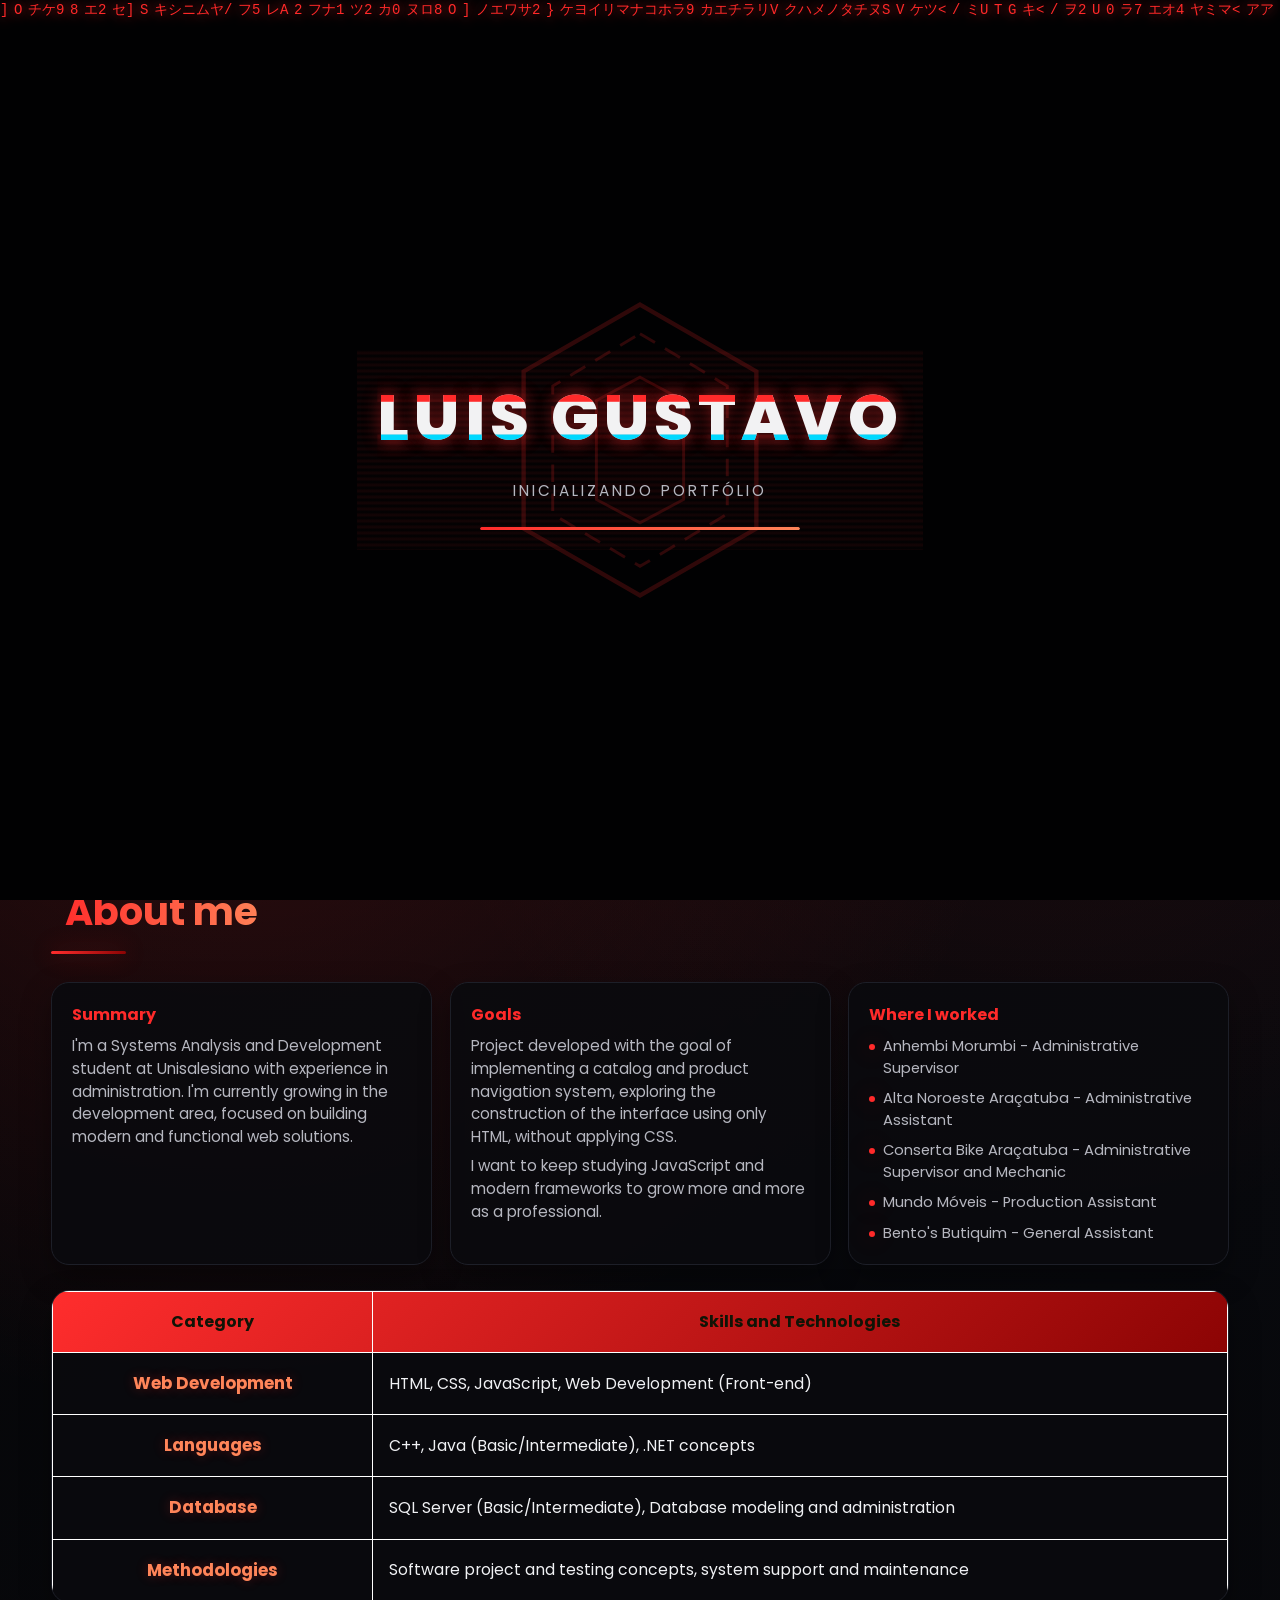
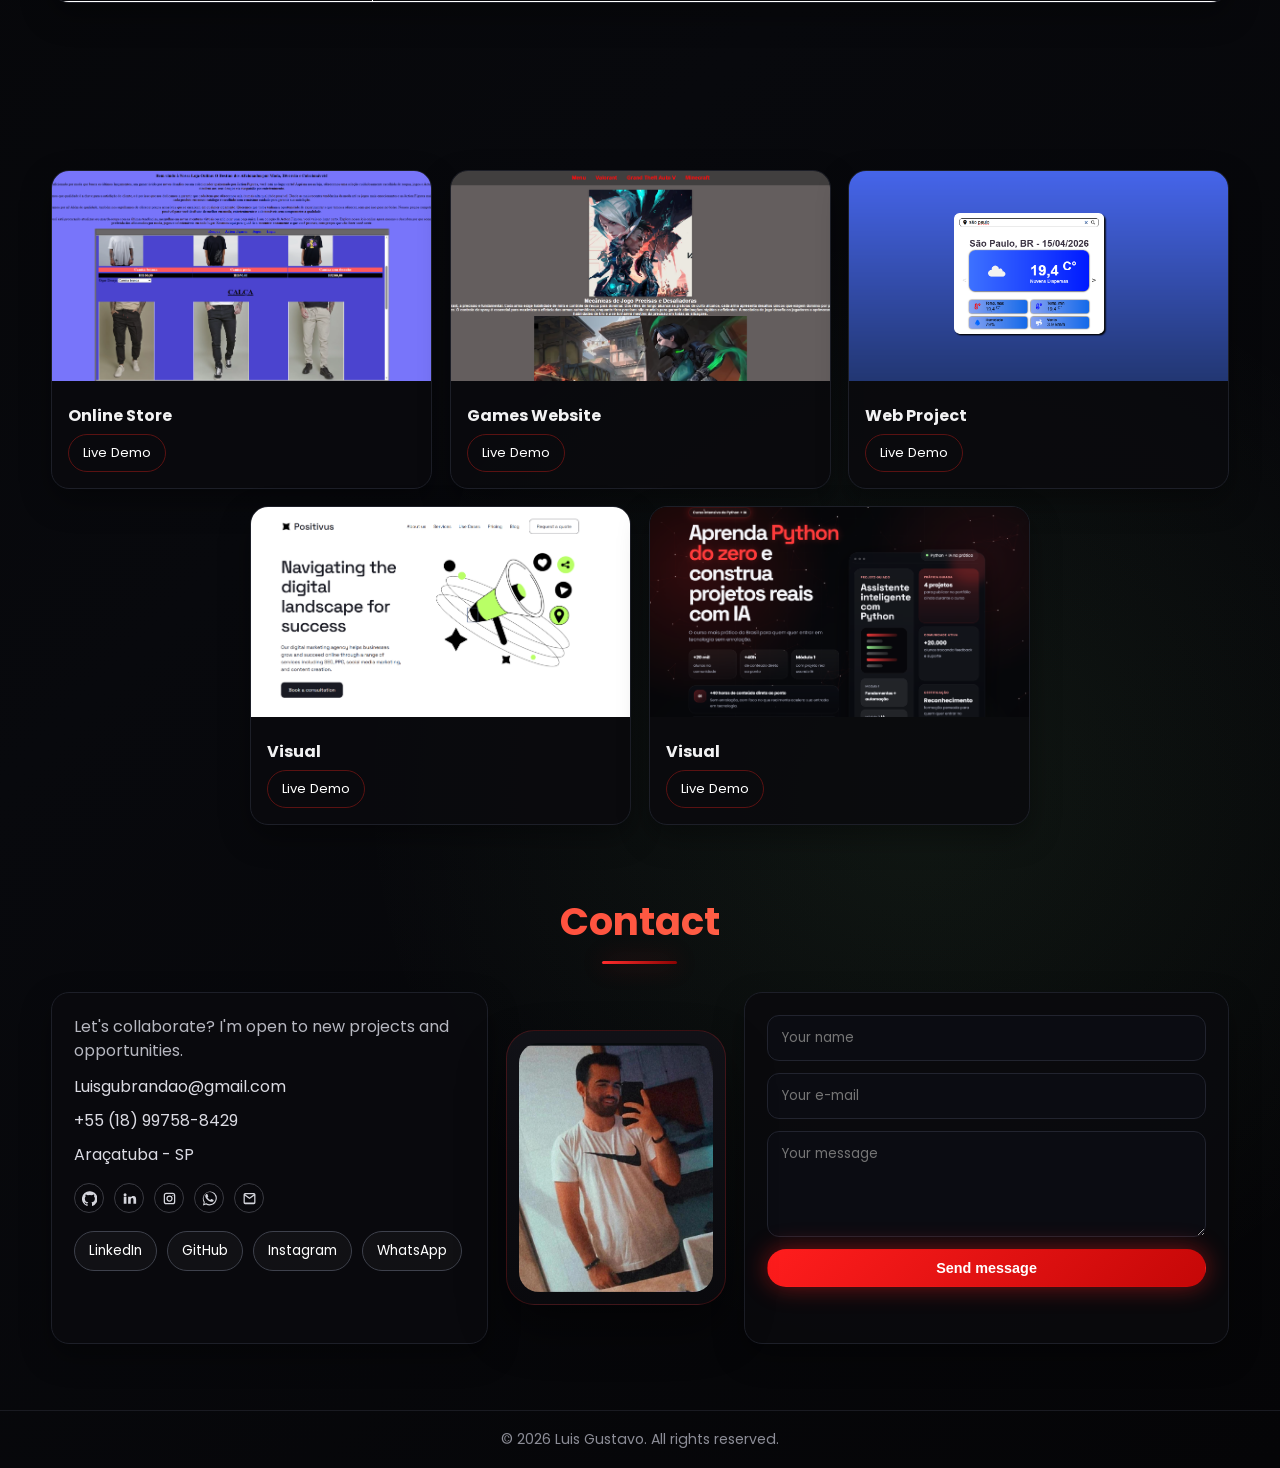
<file: index.html>
<!DOCTYPE html>
<html lang="pt-BR" data-lang="pt">
<head>
  <meta charset="UTF-8" />
  <meta name="viewport" content="width=device-width, initial-scale=1.0" />
  <title>Luis Gustavo | Portfólio</title>
  <link rel="icon" type="image/png" href="imagem/favicon.png.png" />
  <link rel="preconnect" href="https://fonts.googleapis.com" />
  <link rel="preconnect" href="https://fonts.gstatic.com" crossorigin />
  <link href="https://fonts.googleapis.com/css2?family=Poppins:wght@300;400;500;600;700;800&display=swap" rel="stylesheet" />
  <link rel="stylesheet" href="styles.css?v=20260623-5" />
  <style>
    
  </style>
</head>
<body>
  <canvas id="bg" aria-hidden="true"></canvas>
  <div class="page-bg" aria-hidden="true"></div>

  <header class="topbar">
    <div class="lang-toggle" role="group" aria-label="Idioma / Language">
      <button type="button" data-lang="pt" class="active" aria-label="Português">
        <span class="flag" aria-hidden="true">🇧🇷</span><span>PT</span>
      </button>
      <button type="button" data-lang="en" aria-label="English">
        <span class="flag" aria-hidden="true">🇺🇸</span><span>EN</span>
      </button>
    </div>

    <nav class="menu" aria-label="Navegação principal">
      <a href="#home" class="menu-link active" data-i18n="nav.home">Início</a>
      <a href="#about" class="menu-link" data-i18n="nav.about">Sobre</a>
      <a href="#projects" class="menu-link" data-i18n="nav.projects">Projetos</a>
      <a href="#contact" class="menu-link" data-i18n="nav.contact">Contato</a>
    </nav>

    <div class="top-icons" aria-label="Links rápidos">
      <a class="icon-link" href="https://github.com/LuisGuga00" target="_blank" rel="noreferrer" title="GitHub" aria-label="GitHub">
        <svg viewBox="0 0 24 24" aria-hidden="true"><path d="M12 .5a12 12 0 0 0-3.8 23.4c.6.1.8-.2.8-.6v-2.1c-3.3.7-4-1.4-4-1.4-.6-1.3-1.3-1.7-1.3-1.7-1.1-.7.1-.7.1-.7 1.2.1 1.9 1.2 1.9 1.2 1.1 1.8 2.8 1.3 3.5 1 .1-.8.4-1.3.8-1.6-2.7-.3-5.5-1.4-5.5-6a4.8 4.8 0 0 1 1.3-3.4c-.1-.3-.6-1.5.1-3.1 0 0 1-.3 3.5 1.3a12 12 0 0 1 6.3 0c2.4-1.6 3.5-1.3 3.5-1.3.7 1.6.2 2.8.1 3.1a4.8 4.8 0 0 1 1.3 3.4c0 4.7-2.8 5.7-5.5 6 .4.3.9 1 .9 2.1v3.1c0 .4.2.7.8.6A12 12 0 0 0 12 .5Z"/></svg>
      </a>
      <a class="icon-link" href="https://www.linkedin.com/in/luis-gustavo-brand%C3%A3o-748a73319?utm_source=share_via&utm_content=profile&utm_medium=member_android" target="_blank" rel="noreferrer" title="LinkedIn" aria-label="LinkedIn">
        <svg viewBox="0 0 24 24" aria-hidden="true"><path d="M4.9 3.5a2.4 2.4 0 1 0 0 4.8 2.4 2.4 0 0 0 0-4.8ZM2.8 20.5h4.3V9.3H2.8v11.2Zm7 0H14v-6c0-1.6.3-3.2 2.3-3.2s2 1.8 2 3.3v5.9h4.3v-6.7c0-3.3-.7-5.9-4.6-5.9-1.9 0-3.2 1-3.7 2h-.1V9.3H9.8c.1 1.2 0 11.2 0 11.2Z"/></svg>
      </a>
      <a class="icon-link" href="https://www.instagram.com/luis_guga00?igsh=MWEwZDkyc3loMm81bg==" target="_blank" rel="noreferrer" title="Instagram" aria-label="Instagram">
        <svg viewBox="0 0 24 24" aria-hidden="true"><path d="M7 2.8h10A4.2 4.2 0 0 1 21.2 7v10a4.2 4.2 0 0 1-4.2 4.2H7A4.2 4.2 0 0 1 2.8 17V7A4.2 4.2 0 0 1 7 2.8Zm-.1 2A2.1 2.1 0 0 0 4.8 6.9v10.2a2.1 2.1 0 0 0 2.1 2.1h10.2a2.1 2.1 0 0 0 2.1-2.1V6.9a2.1 2.1 0 0 0-2.1-2.1H6.9Zm10.6 1.5a.9.9 0 1 1 0 1.8.9.9 0 0 1 0-1.8ZM12 7a5 5 0 1 1 0 10 5 5 0 0 1 0-10Zm0 2a3 3 0 1 0 0 6 3 3 0 0 0 0-6Z"/></svg>
      </a>
      <a class="icon-link" href="https://wa.me/5518997588429?text=Ol%C3%A1%21%20Vim%20pelo%20seu%20site%20e%20gostaria%20de%20conversar." target="_blank" rel="noreferrer" title="WhatsApp" aria-label="WhatsApp">
        <svg viewBox="0 0 24 24" aria-hidden="true"><path d="M20.5 3.5A11.7 11.7 0 0 0 2.8 18.2L1.4 23l5-1.3a11.8 11.8 0 0 0 5.6 1.4h.1A11.7 11.7 0 0 0 20.5 3.5Zm-8.4 17.6h-.1a9.7 9.7 0 0 1-4.9-1.4l-.4-.2-3 .8.8-2.9-.2-.4a9.7 9.7 0 1 1 7.8 4.1Zm5.3-7.3c-.3-.2-1.8-.9-2.1-1-.3-.1-.5-.2-.8.2l-.8 1c-.1.2-.3.2-.6.1s-1.3-.5-2.5-1.5c-.9-.8-1.5-1.8-1.7-2.1-.2-.3 0-.4.1-.6l.6-.7c.2-.2.2-.4.3-.6.1-.2 0-.4 0-.6 0-.1-.8-1.9-1.1-2.6-.3-.6-.5-.5-.8-.5h-.7c-.2 0-.6.1-.9.4-.3.3-1.2 1.1-1.2 2.7s1.2 3.2 1.4 3.4c.2.2 2.3 3.6 5.5 5 .8.3 1.5.5 2 .7.8.2 1.5.2 2.1.1.6-.1 1.8-.7 2.1-1.4.3-.7.3-1.3.2-1.4-.1-.1-.3-.2-.6-.4Z"/></svg>
      </a>
    </div>
  </header>

  <main>
    <section id="home" class="section hero">
      <div class="hero-text reveal">
        <h1 data-i18n="hero.greeting">Oi, eu sou <span>Luis Gustavo</span></h1>
        <h2 data-i18n="hero.role">Desenvolvedor e analista de sistemas</h2>
        <div class="hero-highlights hover-tilt" aria-label="Resumo profissional de Luis Gustavo">
          <table class="hero-table">
            <thead>
              <tr>
                <th data-i18n="hero.th.category">Categoria</th>
                <th data-i18n="hero.th.about">Sobre mim</th>
              </tr>
            </thead>
            <tbody>
              <tr>
                <td data-i18n="hero.edu.label">Formação</td>
                <td data-i18n-html="hero.edu.value">Ensino médio completo - Zeta Objetivo em Birigui<br />Curso de assistente de Logística completo - Portal IDEA</td>
              </tr>
              <tr>
                <td data-i18n="hero.tech.label">Tecnologias</td>
                <td data-i18n="hero.tech.value">HTML, CSS, JavaScript e criação de interfaces web funcionais.</td>
              </tr>
              <tr>
                <td data-i18n="hero.diff.label">Diferencial</td>
                <td data-i18n="hero.diff.value">Experiência administrativa, organização e atenção aos detalhes em cada projeto.</td>
              </tr>
            </tbody>
          </table>
        </div>

        <div class="hero-buttons">
          <a href="#projects" class="btn btn-primary" data-i18n="hero.cta.projects">Ver Projetos</a>
          <a href="#contact" class="btn btn-secondary" data-i18n="hero.cta.contact">Contato</a>
        </div>
      </div>

      <div class="hero-photo reveal delay-1">
        <div class="photo-ring">
          <img src="imagem/foto de perfil.jpg" alt="Foto de Luis Gustavo" />
        </div>

        <canvas class="neural" id="neural" aria-hidden="true"></canvas>

        <div class="badge b1" aria-hidden="true">&lt;/&gt;</div>
        <div class="badge b2" aria-hidden="true">JS</div>
        <div class="badge b3" aria-hidden="true">⚛</div>
        <div class="badge b4" aria-hidden="true">UI</div>
      </div>
    </section>

    <section id="about" class="section about">
      <div class="about-heading">
        
        <h3 class="section-title reveal" data-i18n="about.title">Sobre mim</h3>
      </div>

      <div class="about-grid">
        <article class="about-card reveal reveal-left hover-tilt">
          <h4 data-i18n="about.summary.title">Resumo</h4>
          <p data-i18n="about.summary.text">
            Sou estudante de Análise e Desenvolvimento de Sistemas no Unisalesiano
             e possuo experiência na área administrativa. Atualmente, estou evoluindo
             na área de desenvolvimento com foco na criação de soluções web modernas e funcionais.
          </p>
        </article>

        <article class="about-card reveal reveal-pop delay-1 hover-tilt">
          <h4 data-i18n="about.goals.title">Objetivos</h4>
          <p data-i18n="about.goals.text1">
           Projeto desenvolvido com o objetivo de implementar um catálogo e sistema de navegação de
           produtos, buscando explorar a construção da interface utilizando exclusivamente HTML, sem a aplicação de CSS.
          </p>
          <p data-i18n="about.goals.text2">
            Quero continuar estudando JavaScript e frameworks modernos para evoluir
            cada vez mais como profissional.
          </p>
        </article>

        <article class="about-card reveal reveal-right delay-2 hover-tilt">
          <h4 data-i18n="about.work.title">Onde Trabalhei</h4>
          <ul class="work-list">
            <li data-i18n="about.work.1">Anhembi Morumbi - Encarregado Administrativo</li>
            <li data-i18n="about.work.2">Alta Noroeste Araçatuba - Assistente Administrativo</li>
            <li data-i18n="about.work.3">Conserta Bike Araçatuba - Encarregado Administrativo e Mecânico</li>
            <li data-i18n="about.work.4">Mundo Móveis - Auxiliar de Produção</li>
            <li data-i18n="about.work.5">Bento's Butiquim - Auxiliar Geral</li>
          </ul>
        </article>
      </div>

      <div class="about-skills reveal reveal-pop delay-2 hover-tilt">
        <table class="skills-table" aria-label="Habilidades técnicas">
          <thead>
            <tr>
              <th data-i18n="skills.th.category">Categoria</th>
              <th data-i18n="skills.th.skills">Habilidades e Tecnologias</th>
            </tr>
          </thead>
          <tbody>
            <tr>
              <td data-i18n="skills.web.label">Desenvolvimento Web</td>
              <td data-i18n="skills.web.value">HTML, CSS, JavaScript, Desenvolvimento Web (Front-end)</td>
            </tr>
            <tr>
              <td data-i18n="skills.langs.label">Linguagens</td>
              <td data-i18n="skills.langs.value">C++, Java (Básico/Intermediário), Conceitos de .NET</td>
            </tr>
            <tr>
              <td data-i18n="skills.db.label">Banco de Dados</td>
              <td data-i18n="skills.db.value">SQL Server (Básico/Intermediário), Modelagem e Administração de Banco de Dados</td>
            </tr>
            <tr>
              <td data-i18n="skills.meth.label">Metodologias</td>
              <td data-i18n="skills.meth.value">Conceitos de Projeto e Testes de Software, Suporte e Manutenção de Sistemas</td>
            </tr>
          </tbody>
        </table>
      </div>

    
    </section>

    <section id="projects" class="section projects">
      <h3 class="section-title reveal" data-i18n="projects.title">Projetos</h3>

      <div class="project-grid">
        <article class="project-card reveal reveal-left hover-tilt">
          <img src="imagem/projeto 1 .png" alt="Preview do projeto Loja Virtual" />
          <div class="project-content">
            <h4 data-i18n="projects.p1">Loja Virtual</h4>

            <div class="project-actions">
              <a href="trabalho/PRINCIPAL.html" data-modal="modal" data-title="Loja Virtual" data-project="trabalho/PRINCIPAL.html" data-i18n="projects.demo">Live Demo</a>
            </div>
          </div>
        </article>

        <article class="project-card reveal reveal-pop delay-1 hover-tilt">
          <img src="imagem/projeto 2.png" alt="Preview do projeto Site Games" />
          <div class="project-content">
            <h4 data-i18n="projects.p2">Site Games</h4>

            <div class="project-actions">
              <a href="site/index.html" data-modal="modal" data-title="Site Games" data-project="site/index.html" data-i18n="projects.demo">Live Demo</a>
            </div>
          </div>
        </article>

        <article class="project-card reveal reveal-right delay-2 hover-tilt">
          <img src="imagem/projeto 3.png" alt="Preview do Projeto Web" />
          <div class="project-content">
            <h4 data-i18n="projects.p3">Projeto Web</h4>

            <div class="project-actions">
              <a href="projeto/index.html" data-modal="modal" data-title="Projeto Web" data-project="projeto/index.html" data-i18n="projects.demo">Live Demo</a>
            </div>
          </div>
        </article>

        <article class="project-card reveal reveal-left hover-tilt">
          <img src="imagem/teste 1 .png" alt="Preview do projeto Teste" />
          <div class="project-content">
            <h4 data-i18n="projects.p4">Visual</h4>

            <div class="project-actions">
              <a href="https://luisguga00.github.io/parte-1/" data-modal="modal" data-title="Visual — Parte 1" data-project="https://luisguga00.github.io/parte-1/" data-i18n="projects.demo">Live Demo</a>
            </div>
          </div>
        </article>

        <article class="project-card reveal reveal-pop delay-1 hover-tilt">
          <img src="imagem/teste 2.png" alt="Preview do projeto Teste 2" />
          <div class="project-content">
            <h4 data-i18n="projects.p5">Visual</h4>

            <div class="project-actions">
              <a href="https://luisguga00.github.io/parte-2/" data-modal="modal" data-title="Visual — Parte 2" data-project="https://luisguga00.github.io/parte-2/" data-i18n="projects.demo">Live Demo</a>
            </div>
          </div>
        </article>
      </div>
    </section>

    <section id="contact" class="section contact">
      <h3 class="section-title reveal" data-i18n="contact.title">Contato</h3>

      <div class="contact-grid">
        <div class="contact-info reveal reveal-left">
          <p data-i18n="contact.lead">Vamos colaborar? Estou aberto a novos projetos e oportunidades.</p>
          <ul>
            <li>Luisgubrandao@gmail.com</li>
            <li>+55 (18) 99758-8429</li>
            <li data-i18n="contact.location">Araçatuba - SP</li>
          </ul>
          <div class="contact-socials">
            <a class="icon-link" href="https://github.com/LuisGuga00" target="_blank" rel="noreferrer" title="GitHub" aria-label="GitHub">
              <svg viewBox="0 0 24 24" aria-hidden="true"><path d="M12 .5a12 12 0 0 0-3.8 23.4c.6.1.8-.2.8-.6v-2.1c-3.3.7-4-1.4-4-1.4-.6-1.3-1.3-1.7-1.3-1.7-1.1-.7.1-.7.1-.7 1.2.1 1.9 1.2 1.9 1.2 1.1 1.8 2.8 1.3 3.5 1 .1-.8.4-1.3.8-1.6-2.7-.3-5.5-1.4-5.5-6a4.8 4.8 0 0 1 1.3-3.4c-.1-.3-.6-1.5.1-3.1 0 0 1-.3 3.5 1.3a12 12 0 0 1 6.3 0c2.4-1.6 3.5-1.3 3.5-1.3.7 1.6.2 2.8.1 3.1a4.8 4.8 0 0 1 1.3 3.4c0 4.7-2.8 5.7-5.5 6 .4.3.9 1 .9 2.1v3.1c0 .4.2.7.8.6A12 12 0 0 0 12 .5Z"/></svg>
            </a>
            <a class="icon-link" href="https://www.linkedin.com/in/luis-gustavo-brand%C3%A3o-748a73319?utm_source=share_via&utm_content=profile&utm_medium=member_android" target="_blank" rel="noreferrer" title="LinkedIn" aria-label="LinkedIn">
              <svg viewBox="0 0 24 24" aria-hidden="true"><path d="M4.9 3.5a2.4 2.4 0 1 0 0 4.8 2.4 2.4 0 0 0 0-4.8ZM2.8 20.5h4.3V9.3H2.8v11.2Zm7 0H14v-6c0-1.6.3-3.2 2.3-3.2s2 1.8 2 3.3v5.9h4.3v-6.7c0-3.3-.7-5.9-4.6-5.9-1.9 0-3.2 1-3.7 2h-.1V9.3H9.8c.1 1.2 0 11.2 0 11.2Z"/></svg>
            </a>
            <a class="icon-link" href="https://www.instagram.com/luis_guga00?igsh=MWEwZDkyc3loMm81bg==" target="_blank" rel="noreferrer" title="Instagram" aria-label="Instagram">
              <svg viewBox="0 0 24 24" aria-hidden="true"><path d="M7 2.8h10A4.2 4.2 0 0 1 21.2 7v10a4.2 4.2 0 0 1-4.2 4.2H7A4.2 4.2 0 0 1 2.8 17V7A4.2 4.2 0 0 1 7 2.8Zm-.1 2A2.1 2.1 0 0 0 4.8 6.9v10.2a2.1 2.1 0 0 0 2.1 2.1h10.2a2.1 2.1 0 0 0 2.1-2.1V6.9a2.1 2.1 0 0 0-2.1-2.1H6.9Zm10.6 1.5a.9.9 0 1 1 0 1.8.9.9 0 0 1 0-1.8ZM12 7a5 5 0 1 1 0 10 5 5 0 0 1 0-10Zm0 2a3 3 0 1 0 0 6 3 3 0 0 0 0-6Z"/></svg>
            </a>
            <a class="icon-link" href="https://wa.me/5518997588429?text=Ol%C3%A1%21%20Vim%20pelo%20seu%20site%20e%20gostaria%20de%20conversar." target="_blank" rel="noreferrer" title="WhatsApp" aria-label="WhatsApp">
        <svg viewBox="0 0 24 24" aria-hidden="true"><path d="M20.5 3.5A11.7 11.7 0 0 0 2.8 18.2L1.4 23l5-1.3a11.8 11.8 0 0 0 5.6 1.4h.1A11.7 11.7 0 0 0 20.5 3.5Zm-8.4 17.6h-.1a9.7 9.7 0 0 1-4.9-1.4l-.4-.2-3 .8.8-2.9-.2-.4a9.7 9.7 0 1 1 7.8 4.1Zm5.3-7.3c-.3-.2-1.8-.9-2.1-1-.3-.1-.5-.2-.8.2l-.8 1c-.1.2-.3.2-.6.1s-1.3-.5-2.5-1.5c-.9-.8-1.5-1.8-1.7-2.1-.2-.3 0-.4.1-.6l.6-.7c.2-.2.2-.4.3-.6.1-.2 0-.4 0-.6 0-.1-.8-1.9-1.1-2.6-.3-.6-.5-.5-.8-.5h-.7c-.2 0-.6.1-.9.4-.3.3-1.2 1.1-1.2 2.7s1.2 3.2 1.4 3.4c.2.2 2.3 3.6 5.5 5 .8.3 1.5.5 2 .7.8.2 1.5.2 2.1.1.6-.1 1.8-.7 2.1-1.4.3-.7.3-1.3.2-1.4-.1-.1-.3-.2-.6-.4Z"/></svg>
      </a>
            <a class="icon-link" href="mailto:Luisgubrandao@gmail.com" title="Email" aria-label="Email">
              <svg viewBox="0 0 24 24" aria-hidden="true"><path d="M2.5 5.5A2.5 2.5 0 0 1 5 3h14a2.5 2.5 0 0 1 2.5 2.5v13A2.5 2.5 0 0 1 19 21H5a2.5 2.5 0 0 1-2.5-2.5v-13Zm2.4-.5L12 10.3 19.1 5H4.9Zm14.6 2.5-6.8 5a1.2 1.2 0 0 1-1.4 0l-6.8-5V18a.5.5 0 0 0 .5.5h14a.5.5 0 0 0 .5-.5V7.5Z"/></svg>
            </a>
          </div>
          <div class="contact-links">
            <a href="https://www.linkedin.com/in/luis-gustavo-brand%C3%A3o-748a73319?utm_source=share_via&utm_content=profile&utm_medium=member_android" target="_blank" rel="noreferrer">LinkedIn</a>
            <a href="https://github.com/LuisGuga00" target="_blank" rel="noreferrer">GitHub</a>
            <a href="https://www.instagram.com/luis_guga00?igsh=MWEwZDkyc3loMm81bg==" target="_blank" rel="noreferrer">Instagram</a>
            <a href="https://wa.me/5518997588429?text=Ol%C3%A1%21%20Vim%20pelo%20seu%20site%20e%20gostaria%20de%20conversar." target="_blank" rel="noreferrer">WhatsApp</a>
          </div>
        </div>

        <figure class="story-photo photo-contact reveal reveal-pop delay-1">
          <img src="imagem/WhatsApp Image 2026-04-15 at 19.31.37.jpeg" alt="Luis Gustavo em outro momento pessoal" />
        </figure>

        <form class="contact-form reveal reveal-right delay-1" action="https://formsubmit.co/Luisgubrandao@gmail.com" method="post" data-ajax-action="https://formsubmit.co/ajax/Luisgubrandao@gmail.com">
          <input type="hidden" name="_next" value="" />
          <input type="hidden" name="_subject" value="Novo contato pelo portfólio" />
          <input type="hidden" name="_template" value="table" />
          <input type="hidden" name="_captcha" value="true" />
          <input type="text" name="_honey" class="form-honeypot" tabindex="-1" autocomplete="off" />
          <input type="text" name="nome" data-i18n-placeholder="contact.form.name" placeholder="Seu nome" required />
          <input type="email" name="email" data-i18n-placeholder="contact.form.email" placeholder="Seu e-mail" required />
          <textarea name="mensagem" rows="4" data-i18n-placeholder="contact.form.msg" placeholder="Sua mensagem" required></textarea>
          <button type="submit" class="btn btn-primary" data-i18n="contact.form.submit">Enviar mensagem</button>
          <p class="form-status" aria-live="polite"></p>
        </form>
      </div>

    
    </section>
  </main>

  <footer>
    <p>&copy; <span id="current-year"></span> <span data-i18n="footer.name">Luis Gustavo</span>. <span data-i18n="footer.rights">Todos os direitos reservados</span>.</p>
  </footer>

  <!-- Modal dos Projetos -->
  <div class="project-modal" id="projectModal" aria-hidden="true" role="dialog" aria-modal="true" aria-labelledby="modalTitle">
    <div class="modal-backdrop" data-close="modal"></div>
    <div class="modal-window" role="document">
      <div class="modal-header">
        <div class="modal-dots" aria-hidden="true">
          <span class="modal-dot dot-close" data-close="modal" title="Fechar"></span>
          <span class="modal-dot dot-min" title="Minimizar (em breve)"></span>
          <span class="modal-dot dot-full" title="Tela cheia"></span>
        </div>
        <h4 class="modal-title" id="modalTitle">Projeto</h4>
        <a class="modal-external" href="#" target="_blank" rel="noreferrer" title="Abrir em nova guia">
          <svg viewBox="0 0 24 24" aria-hidden="true"><path d="M14 3v2h3.6L9.3 13.3l1.4 1.4L19 6.4V10h2V3h-7Zm5 16H5V5h7V3H5a2 2 0 0 0-2 2v14a2 2 0 0 0 2 2h14a2 2 0 0 0 2-2v-7h-2v7Z"/></svg>
        </a>
      </div>
      <div class="modal-body">
        <iframe class="modal-iframe" src="" title="Projeto" loading="lazy"></iframe>
        <div class="modal-loader">
          <div class="loader-spinner"></div>
          <p>Carregando projeto...</p>
        </div>
      </div>
    </div>
  </div>

  <!-- Tela de Loading -->
  <div class="loading-screen" id="loadingScreen" aria-hidden="true">
    <canvas class="loading-canvas" id="loadingCanvas"></canvas>
    <div class="loading-content">
      <div class="loading-scan"></div>
      <div class="loading-text" data-text="LUIS GUSTAVO">LUIS GUSTAVO</div>
      <div class="loading-subtitle">Inicializando portfólio</div>
      <div class="loading-bar">
        <div class="loading-bar-fill"></div>
      </div>
      <div class="loading-hex">
        <svg viewBox="0 0 100 110" aria-hidden="true">
          <polygon class="hex h1" points="50,5 90,28 90,82 50,105 10,82 10,28" />
          <polygon class="hex h2" points="50,15 80,33 80,77 50,95 20,77 20,33" />
          <polygon class="hex h3" points="50,30 65,38 65,72 50,80 35,72 35,38" />
        </svg>
      </div>
    </div>
  </div>

  <script src="script.js?v=20260623-5"></script>
</body>
</html>
</file>
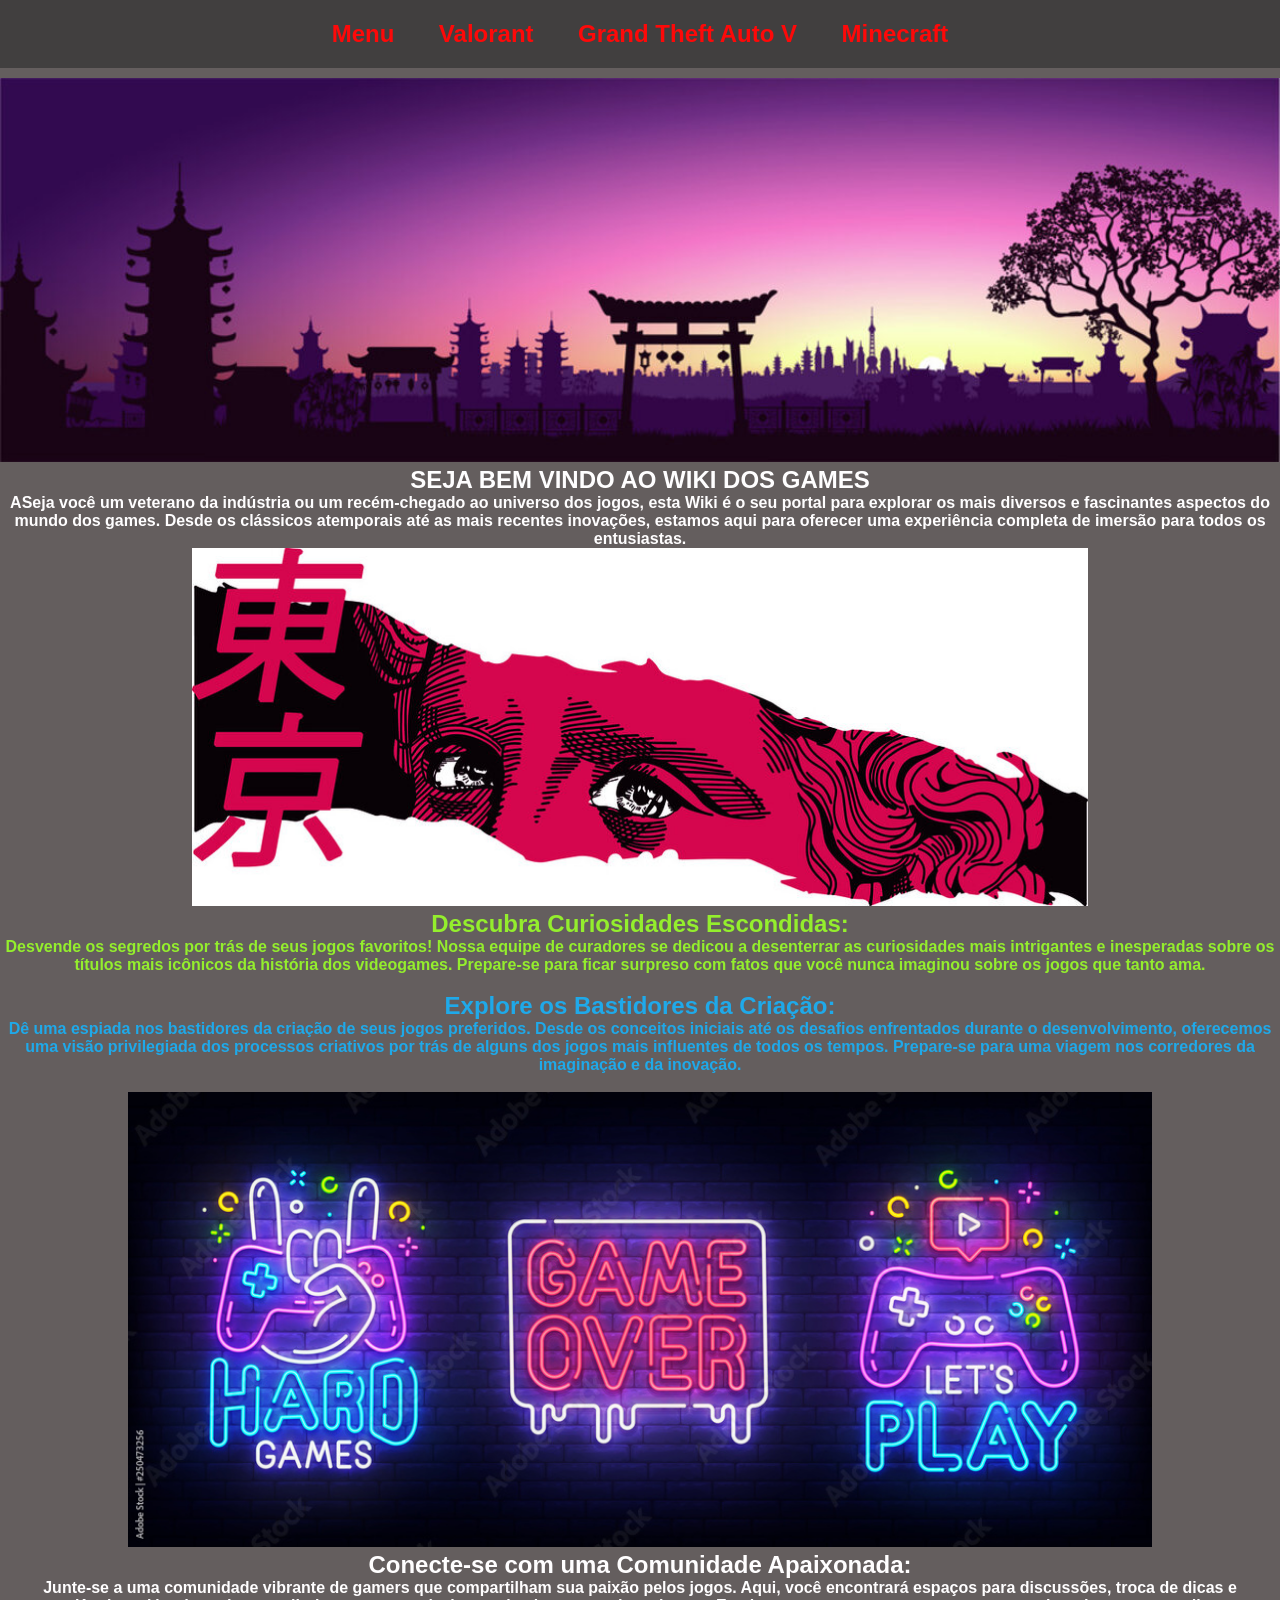
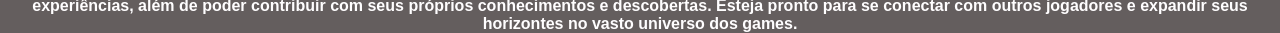
<file: site/index.html>
<!DOCTYPE html>
<html lang="pt-br">
<head>
    <meta charset="UTF-8">
    <meta name="viewport" content="width=device-width, initial-scale=1.0">
    <title>Mundo nerd</title>
    <link rel="stylesheet" href="style.css">
</head>
<body>

    <div class="holder">

<tr>
    <td>
    <th>
       
    
    <a href="index.html"><h2> Menu </h2></a>

    <a href="valorant.html" class="valorant"><h2>Valorant</h2></a>

    <a href="gta.html" class="gta"><h2>Grand Theft Auto V</h2></a>

    <a href="minecraft.html" class="minecraft"><h2>Minecraft</h2></a>

</th>
</tr>
    </div>

    <div class="baner_menu">
        <img src="imagens/baner 2 aanime.jpg" width="100%">
      </div>
      <div class="texto_1">
        <h2 >SEJA BEM VINDO AO WIKI DOS GAMES</h2>
        <h4>ASeja você um veterano da indústria ou 
            um recém-chegado ao universo dos jogos,
             esta Wiki é o seu portal para explorar 
             os mais diversos e fascinantes aspectos 
             do mundo dos games. Desde os clássicos 
             atemporais até as mais recentes inovações,
              estamos aqui para oferecer uma experiência 
              completa de imersão para todos os entusiastas.</h4> 
              <div class="img-game" >  
              <img src="imagens/2.jpg" width="70%">
            </div>  
              <div class="texto_2">
                <h2>Descubra Curiosidades Escondidas:</h2>
                <h4>Desvende os segredos por trás de seus jogos
                     favoritos! Nossa equipe de curadores se dedicou 
                     a desenterrar as curiosidades mais intrigantes e 
                     inesperadas sobre os títulos mais icônicos da história 
                     dos videogames. Prepare-se para ficar surpreso com fatos
                      que você nunca imaginou sobre os jogos que tanto ama.</h4>
              </div>

              <div class="texto_3">
                <br>
                <h2>Explore os Bastidores da Criação:</h2>
                <h4>Dê uma espiada nos bastidores da criação 
                    de seus jogos preferidos. Desde os conceitos
                     iniciais até os desafios enfrentados durante 
                     o desenvolvimento, oferecemos uma visão privilegiada
                      dos processos criativos por trás de alguns dos jogos 
                      mais influentes de todos os tempos. Prepare-se para uma
                       viagem nos corredores da imaginação e da inovação.</h4>
              </div>
              <br>
              <div class="img-game">
             <img src="imagens/baaner gamer.jpg" width="80%">
            </div>

              <div>
                <h2>Conecte-se com uma Comunidade Apaixonada:</h2>
                <h4>Junte-se a uma comunidade vibrante de gamers que 
                    compartilham sua paixão pelos jogos. Aqui, você encontrará
                     espaços para discussões, troca de dicas e experiências, 
                     além de poder contribuir com seus próprios conhecimentos 
                     e descobertas. Esteja pronto para se conectar com outros 
                     jogadores e expandir seus horizontes no vasto universo dos 
                     games.</h4>
              </div>

      </div>

</body>
</html>
</file>
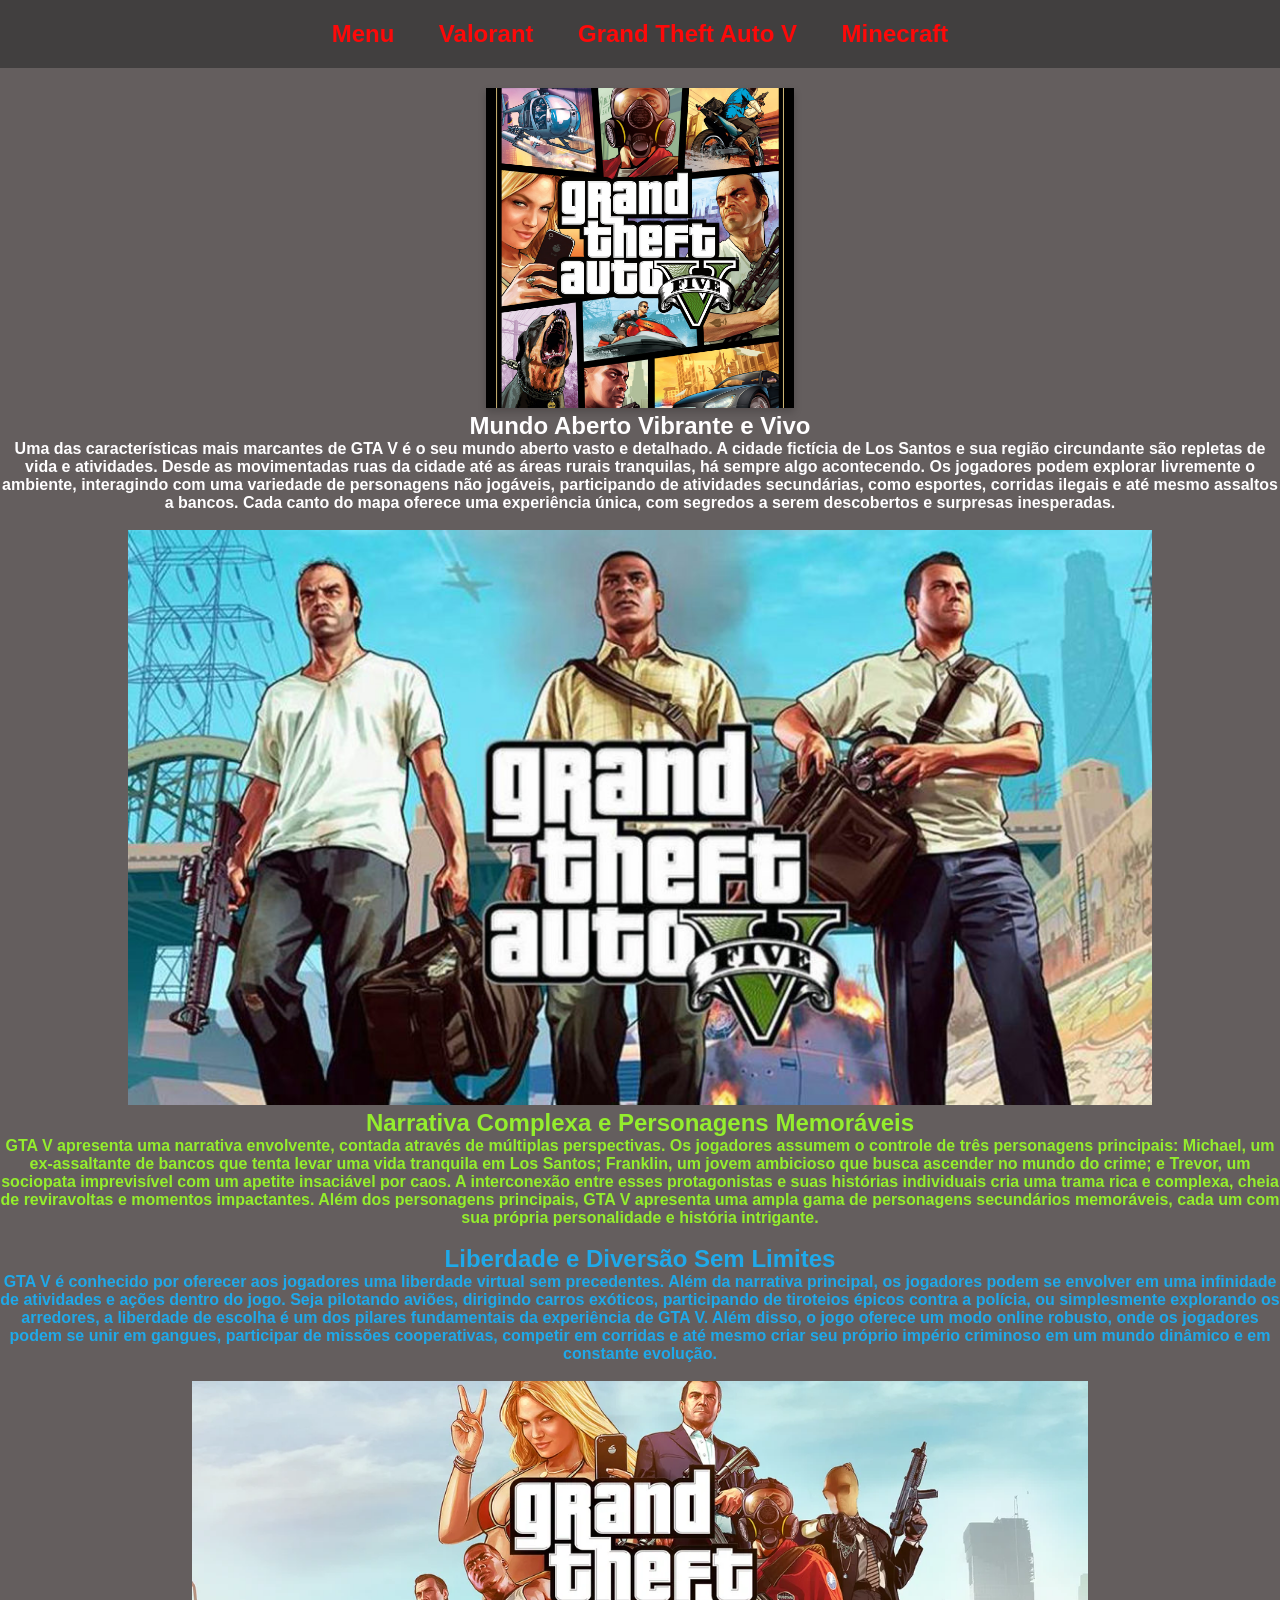
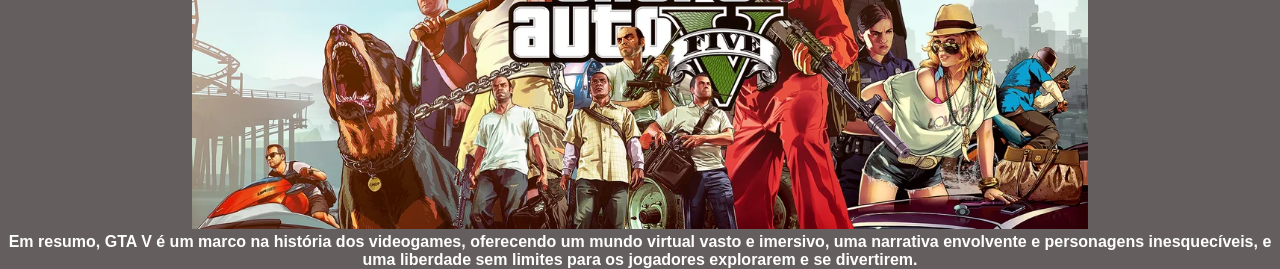
<file: site/gta.html>
<!DOCTYPE html>
<html lang="pt-br">
<head>
    <meta charset="UTF-8">
    <meta name="viewport" content="width=device-width, initial-scale=1.0">
    <title>Mundo nerd</title>
    <link rel="stylesheet" href="style.css">
</head>
<body>

    <div class="holder">

<tr>
    <td>
    <th>
    <a href="index.html" class="Menu"><h2>Menu</h2></a>

    <a href="valorant.html" class="valorant"><h2>Valorant</h2></a>

    <a href="gta.html" class="gtav"><h2>Grand Theft Auto V</h2></a>

    <a href="minecraft.html" class="minecraft"><h2>Minecraft</h2></a

</th>
</tr>
    </div>

    <div class="game-images">
        <img src="imagens/gtav.png" alt="Jogo 1">
      </div>

      <div class="texto_1">
        <h2>Mundo Aberto Vibrante e Vivo</h2>
        <h4>Uma das características mais marcantes de GTA V
             é o seu mundo aberto vasto e detalhado. A cidade
              fictícia de Los Santos e sua região circundante são 
              repletas de vida e atividades. Desde as movimentadas 
              ruas da cidade até as áreas rurais tranquilas, há sempre
               algo acontecendo. Os jogadores podem explorar livremente 
               o ambiente, interagindo com uma variedade de personagens 
               não jogáveis, participando de atividades secundárias, como
                esportes, corridas ilegais e até mesmo assaltos a bancos. 
                Cada canto do mapa oferece uma experiência única, com segredos
                 a serem descobertos e surpresas inesperadas.</h4>
      </div>
      <br>

       <div class="texto_2">
        <div class="img-game">
              <img src="imagens/GTA 2.jpg" width="80%">
            </div>
              <h2>Narrativa Complexa e Personagens Memoráveis</h2>
              <h4>GTA V apresenta uma narrativa envolvente, contada 
                através de múltiplas perspectivas. Os jogadores assumem
                 o controle de três personagens principais: Michael, um 
                 ex-assaltante de bancos que tenta levar uma vida tranquila 
                 em Los Santos; Franklin, um jovem ambicioso que busca 
                 ascender no mundo do crime; e Trevor, um sociopata imprevisível
                  com um apetite insaciável por caos. A interconexão
                   entre esses protagonistas e suas histórias individuais 
                   cria uma trama rica e complexa, cheia de reviravoltas e
                    momentos impactantes. Além dos personagens principais,
                     GTA V apresenta uma ampla gama de personagens secundários 
                     memoráveis, cada um com sua própria personalidade e história 
                     intrigante.</h4>
       </div>
       <br>
       <div class="texto_3">
        <h2>Liberdade e Diversão Sem Limites</h2>
        <h4>GTA V é conhecido por oferecer aos jogadores 
            uma liberdade virtual sem precedentes. Além da narrativa
             principal, os jogadores podem se envolver em uma infinidade
              de atividades e ações dentro do jogo. Seja pilotando aviões,
               dirigindo carros exóticos, participando de tiroteios épicos
                contra a polícia, ou simplesmente explorando os arredores,
                 a liberdade de escolha é um dos pilares fundamentais da
                  experiência de GTA V. Além disso, o jogo oferece um modo 
                  online robusto, onde os jogadores podem se unir em gangues,
                   participar de missões cooperativas, competir em corridas e
                    até mesmo criar seu próprio império criminoso em um mundo
                     dinâmico e em constante evolução.</h4>
       </div>
       <br>
       <div class="texto_1">
        <div class="img-game">
        <img src="imagens/GTA 3.webp" width="70%">
    </div>
        <h4>Em resumo, GTA V é um marco na história dos videogames,
             oferecendo um mundo virtual vasto e imersivo,
              uma narrativa envolvente e personagens inesquecíveis,
               e uma liberdade sem limites para os jogadores explorarem
                e se divertirem.</h4>
       </div>

</body>
</html>
</file>
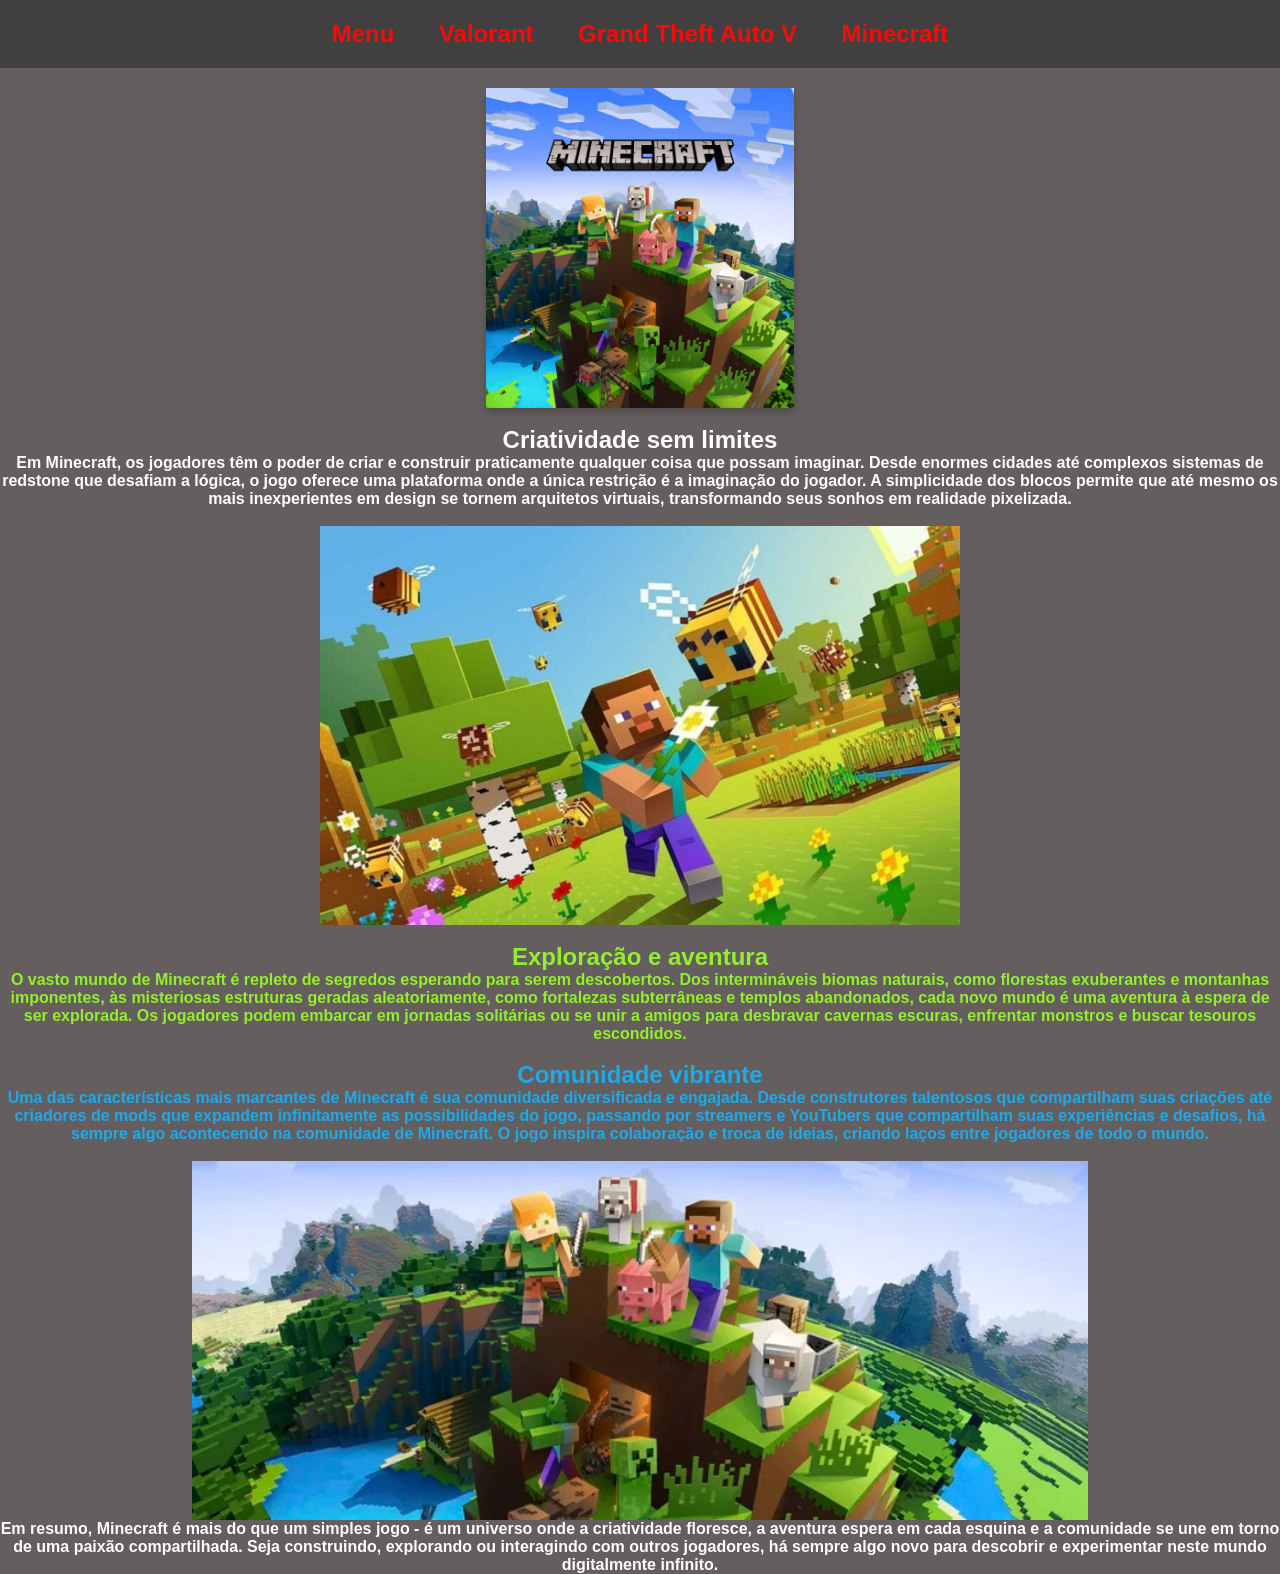
<file: site/minecraft.html>
</a><!DOCTYPE html>
<html lang="pt-br">
<head>
    <meta charset="UTF-8">
    <meta name="viewport" content="width=device-width, initial-scale=1.0">
    <title>Mundo nerd</title>
    <link rel="stylesheet" href="style.css">
</head>
<body>

    <div class="holder">

<tr>
    <td>
    <th>
    <a href="index.html" class="Menu"><h2> Menu </h2></a>

    <a href="valorant.html" class="valorant"><h2>Valorant</h2></a>

    <a href="gta.html" class="gta"><h2>Grand Theft Auto V</h2></a>

    <a href="minecraft.html" class="minecraft"><h2>Minecraft</h2></a>

</th>
</tr>
    </div>

    <div class="game-images">
        <img src="imagens/minecraft.avif" alt="Jogo 1">
      </div>
      <div class="texto_1">
        <br>
        <h2>Criatividade sem limites</h2>
        <h4>Em Minecraft, os jogadores têm o poder
             de criar e construir praticamente qualquer
              coisa que possam imaginar. Desde enormes
               cidades até complexos sistemas de redstone 
               que desafiam a lógica, o jogo oferece uma 
               plataforma onde a única restrição é a imaginação
                do jogador. A simplicidade dos blocos permite que
                 até mesmo os mais inexperientes em design se tornem
                  arquitetos virtuais, transformando seus sonhos em realidade
                   pixelizada.</h4>
                   <br>
      
                   <div class="img-game">
      <img src="imagens/minecraft 2.jpeg" width="50%">
    </div>
      </div>
      <div class="texto_2">
        <br>
        <h2>Exploração e aventura</h2>
        <h4> O vasto mundo de Minecraft é repleto de segredos
             esperando para serem descobertos. Dos intermináveis 
             biomas naturais, como florestas exuberantes e montanhas 
             imponentes, às misteriosas estruturas geradas aleatoriamente,
              como fortalezas subterrâneas e templos abandonados, cada novo
               mundo é uma aventura à espera de ser explorada. Os jogadores 
               podem embarcar em jornadas solitárias ou se unir a amigos para 
               desbravar cavernas escuras, enfrentar monstros e buscar 
               tesouros escondidos.</h4>
      </div>
      <br>
      <div class="texto_3">
        <h2>Comunidade vibrante</h2>
        <h4> Uma das características mais marcantes de Minecraft
             é sua comunidade diversificada e engajada. Desde construtores
              talentosos que compartilham suas criações até criadores 
              de mods que expandem infinitamente as possibilidades do 
              jogo, passando por streamers e YouTubers que compartilham
               suas experiências e desafios, há sempre algo acontecendo
                na comunidade de Minecraft. O jogo inspira colaboração
                 e troca de ideias, criando laços entre jogadores de todo o mundo.</h4>

      </div>
      <br>

      <div class="texto_1">
        <div class="img-game">
      <img src="imagens/minecraft baner.webp" width="70%">
    </div>

      <h4>Em resumo, Minecraft é mais do que um simples jogo 
        - é um universo onde a criatividade floresce, a aventura 
        espera em cada esquina e a comunidade se une em torno de 
        uma paixão compartilhada. Seja construindo, explorando ou 
        interagindo com outros jogadores, há sempre algo novo para
         descobrir e experimentar neste mundo digitalmente infinito.</h4>

    </div>
</body>
</html>
</file>
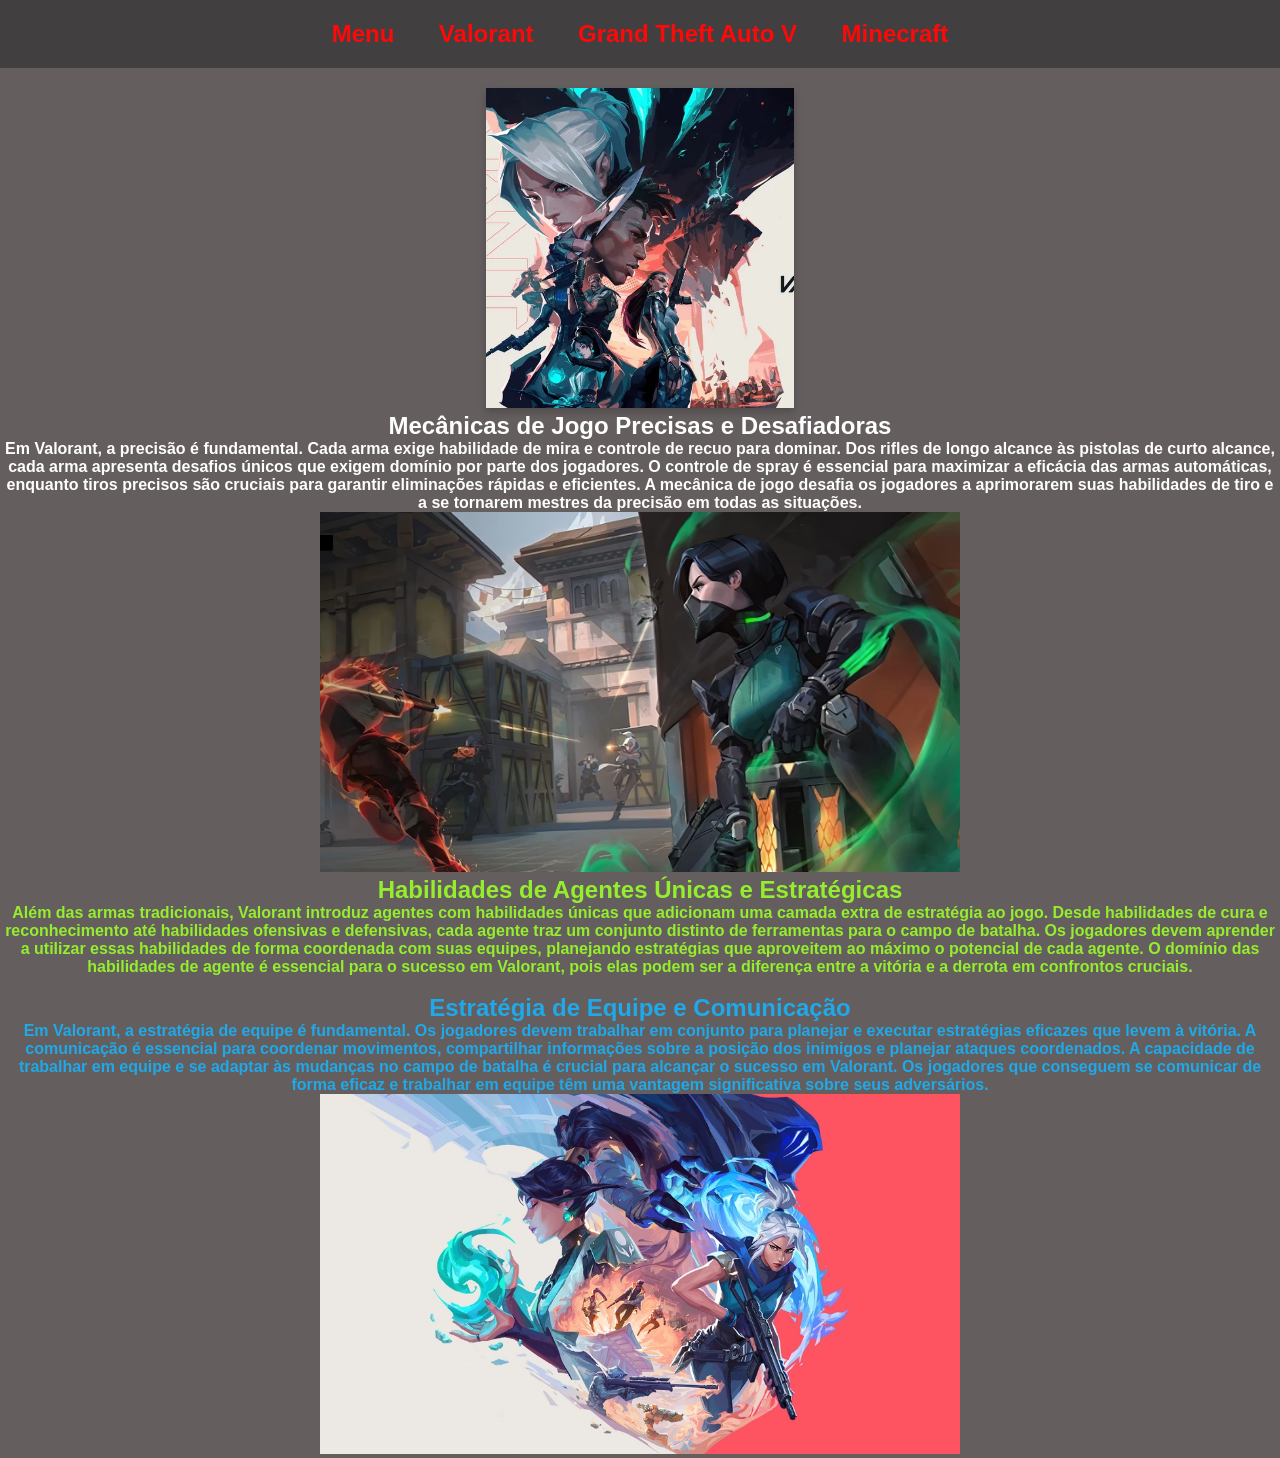
<file: site/valorant.html>
<!DOCTYPE html>
<html lang="pt-br">
<head>
    <meta charset="UTF-8">
    <meta name="viewport" content="width=device-width, initial-scale=1.0">
    <title>Mundo nerd</title>
    <link rel="stylesheet" href="style.css">
</head>
<body>

    <div class="holder">

<tr>
    <td>
    <th>
        <a href="index.html"><h2> Menu </h2></a>

    <a href="valorant.html"><h2>Valorant</h2></a>

    <a href="gta.html" class="gta"><h2>Grand Theft Auto V</h2></a>

    <a href="minecraft.html" class="minecraft"><h2>Minecraft</h2></a>

</th>
</tr>
    </div>

    <div class="game-images">
        <img src="imagens/valorant.webp" alt="Jogo 1">
      </div>
      <div class="texto_1">

            <h2>Mecânicas de Jogo Precisas e Desafiadoras</h2>
            <h4>Em Valorant, a precisão é fundamental. Cada arma exige
                 habilidade de mira e controle de recuo para dominar. Dos 
                 rifles de longo alcance às pistolas de curto alcance, cada 
                 arma apresenta desafios únicos que exigem domínio por parte
                  dos jogadores. O controle de spray é essencial para maximizar 
                  a eficácia das armas automáticas, enquanto tiros precisos são 
                  cruciais para garantir eliminações rápidas e eficientes. A mecânica 
                  de jogo desafia os jogadores a aprimorarem suas habilidades de tiro e 
                  a se tornarem mestres da precisão em todas as situações.</h4>
                  <div class="img-game">
                  <img src="imagens/valorant 2.avif" width="50%">
                </div>

                  <div class="texto_2">
            <h2>Habilidades de Agentes Únicas e Estratégicas</h2>
            <h4>Além das armas tradicionais, Valorant introduz agentes 
                com habilidades únicas que adicionam uma camada extra de 
                estratégia ao jogo. Desde habilidades de cura e reconhecimento
                 até habilidades ofensivas e defensivas, cada agente traz um conjunto
                  distinto de ferramentas para o campo de batalha. Os jogadores devem
                   aprender a utilizar essas habilidades de forma coordenada com suas 
                   equipes, planejando estratégias que aproveitem ao máximo o potencial 
                   de cada agente. O domínio das habilidades de agente é essencial para 
                   o sucesso em Valorant, pois elas podem ser a diferença entre a vitória
                    e a derrota em confrontos cruciais.</h4>
                </div>
                <br>
        
                <div class="texto_3">
                    <h2>Estratégia de Equipe e Comunicação</h2>
                    <h4>Em Valorant, a estratégia de equipe é fundamental. Os jogadores 
                        devem trabalhar em conjunto para planejar e executar estratégias 
                        eficazes que levem à vitória. A comunicação é essencial para coordenar 
                        movimentos, compartilhar informações sobre a posição dos inimigos e planejar 
                        ataques coordenados. A capacidade de trabalhar em equipe e se adaptar às mudanças 
                        no campo de batalha é crucial para alcançar o sucesso em Valorant. Os jogadores que 
                        conseguem se comunicar de forma eficaz e trabalhar em equipe têm uma vantagem significativa 
                        sobre seus adversários.</h4>
                    </div>
                    <div class="img-game">
                        <img src="imagens/valorant 3.webp" width="50%">
                    </div>

       

      </div>

</body>
</html>
</file>
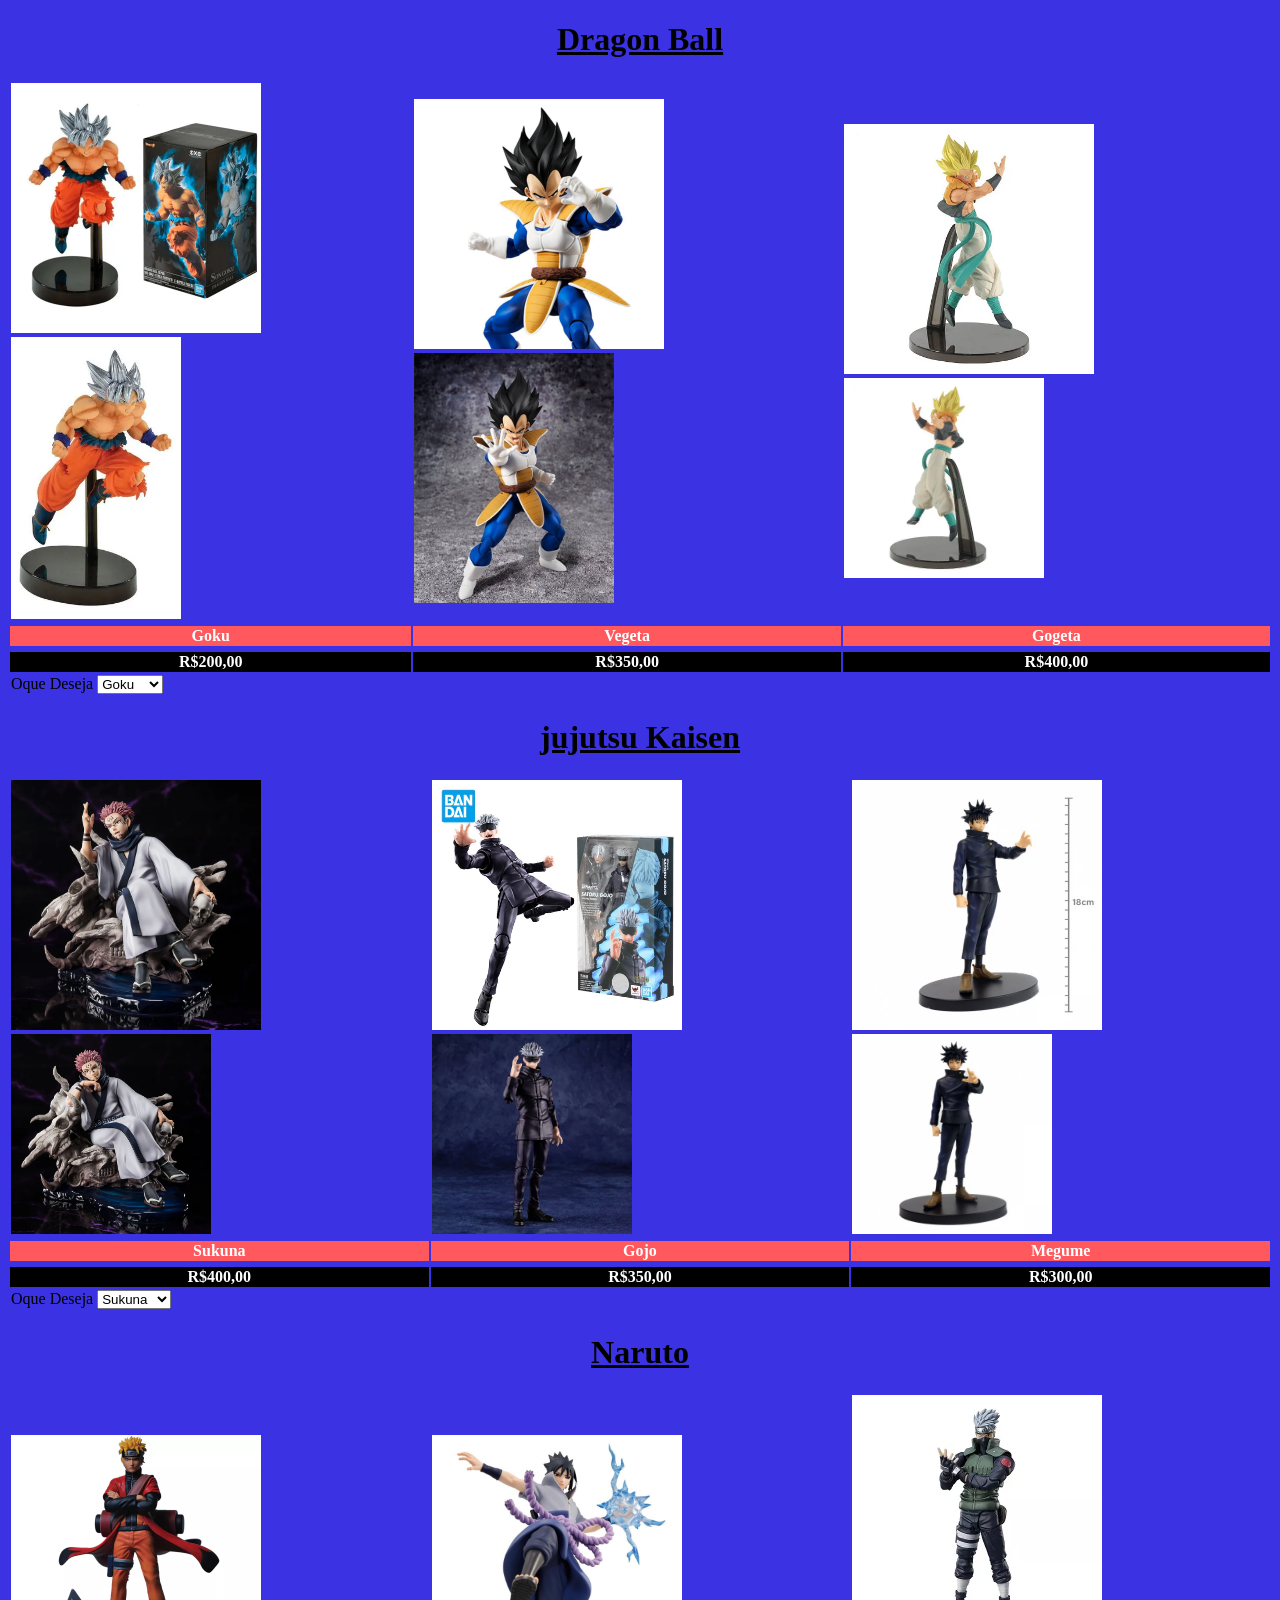
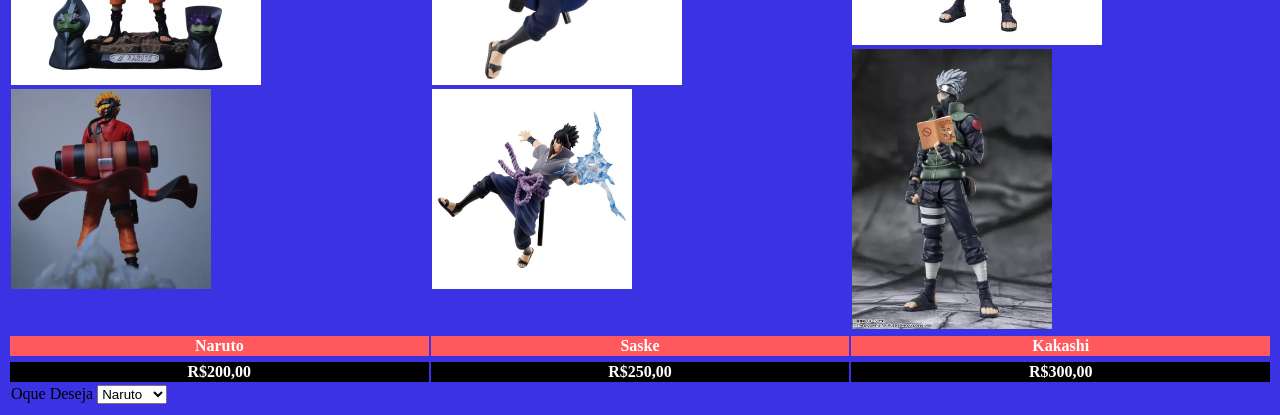
<file: trabalho/Action Figures.html>
<!DOCTYPE html>
<html lang="pt-br">
<head>
    <meta charset="UTF-8">
    <meta name="viewport" content="width=device-width, initial-scale=1.0">
</head>
<body bgcolor="#3b32e3">

    <center>
    
   
    <table border="0" width="100%">
        <tr>
           <u> <h1>Dragon Ball</h1> </u>
          
            <td> 
            <img src="imagens/goku - 1.webp" width="250">
            <img src="imagens/goku - 1.2.webp" width="170">
            </td>

            <td> 
            <img src="imagens/vegeta-1.jpg" width="250">
            <img src="imagens/vegeta-1.2.jpg" width="200">
            </td>

            <td>
            <img src="imagens/gogeta - 1.webp" width="250">
            <img src="imagens/gogeta - 1.2.webp" width="200">
            </td> 
        
        </tr>
        <tr bgcolor="#ff595e">
            <th> <font color="#FFF"> Goku  </font></th>
            <th> <font color="#FFF"> Vegeta  </font></th>
            <th> <font color="#FFF"> Gogeta </font> </th>
        </tr>
        
        <td>
            <tr bgcolor="#000000">
               <th> <font color="#ffffff"> R$200,00 </font> </th> 
               <th> <font color="#ffffff"> R$350,00 </font></th>
               <th> <font color="#ffffff"> R$400,00 </font> </th>
            </tr>

            <td>
                <label for="selecao">Oque Deseja</label>
                <select name="selecao" id="selecao">
                    <option value="Camisa branca">Goku</option>
                    <option value="Camisa preto">Vegeta</option>
                    <option value="Camisa com desenho">Gogeta</option>
                    <option value="Nada">Nada</option>
            </td>
             
        </td>
      </table>

      <table border="0" width="100%">
        <tr>
    
            <u><h1>jujutsu Kaisen</h1></u>
         <td>
            <img src="imagens/sukuna - 1.webp" width="250">
            <img src="imagens/sukuna - 1.2.webp" width="200">
         </td>

         <td>
            <img src="imagens/gojo - 1.webp" width="250">
            <img src="imagens/gojo - 1.2.webp" width="200">
        </td>
        <td>
            <img src="imagens/megume - 1.webp" width="250">
            <img src="imagens/megume -1.2.webp" width="200">
        </td>
    </tr>
    <tr bgcolor="#ff595e">
        <th> <font color="#FFF"> Sukuna  </font></th>
        <th> <font color="#FFF"> Gojo</font></th>
        <th> <font color="#FFF"> Megume </font> </th>
        
    </tr>
    <td>
        <tr bgcolor="#000000">
           <th> <font color="#ffffff"> R$400,00 </font> </th> 
           <th> <font color="#ffffff"> R$350,00 </font></th>
           <th> <font color="#ffffff"> R$300,00 </font> </th>
        </tr>

        <td>
            <label for="selecao">Oque Deseja</label>
            <select name="selecao" id="selecao">
                <option value="Camisa branca">Sukuna</option>
                <option value="Camisa preto">Gojo</option>
                <option value="Camisa com desenho">Megume</option>
                <option value="Nada">Nada</option>
        </td>
    
    

        <table border="0" width="100%">
         
    </td>

    <u><H1>Naruto</U></H1>

    <td>
       <img src="imagens/naruto - 1.webp" width="250">
       <img src="imagens/naruto - 1.2.webp" width="200">
    </td>

    <td>
       <img src="imagens/saske - 1.jpg" width="250">
       <img src="imagens/saske - 1.2.jpg" width="200">
   </td>
   <td>
       <img src="imagens/kakashi - 1.webp" width="250">
       <img src="imagens/kakashi - 1.2.webp" width="200">
   </td>

</tr>
<tr bgcolor="#ff595e">
    <th> <font color="#FFF"> Naruto  </font></th>
    <th> <font color="#FFF"> Saske</font></th>
    <th> <font color="#FFF"> Kakashi </font> </th>
    
</tr>

<td>
    <tr bgcolor="#000000">
       <th> <font color="#ffffff"> R$200,00 </font> </th> 
       <th> <font color="#ffffff"> R$250,00 </font></th>
       <th> <font color="#ffffff"> R$300,00 </font> </th>
    </tr>

    <td>
        <label for="selecao">Oque Deseja</label>
        <select name="selecao" id="selecao">
            <option value="Camisa branca">Naruto</option>
            <option value="Camisa preto">Saske</option>
            <option value="Camisa com desenho">Kakashi</option>
            <option value="Nada">Nada</option>
    </td>

</table>
</center>






</body>
</html>
</file>
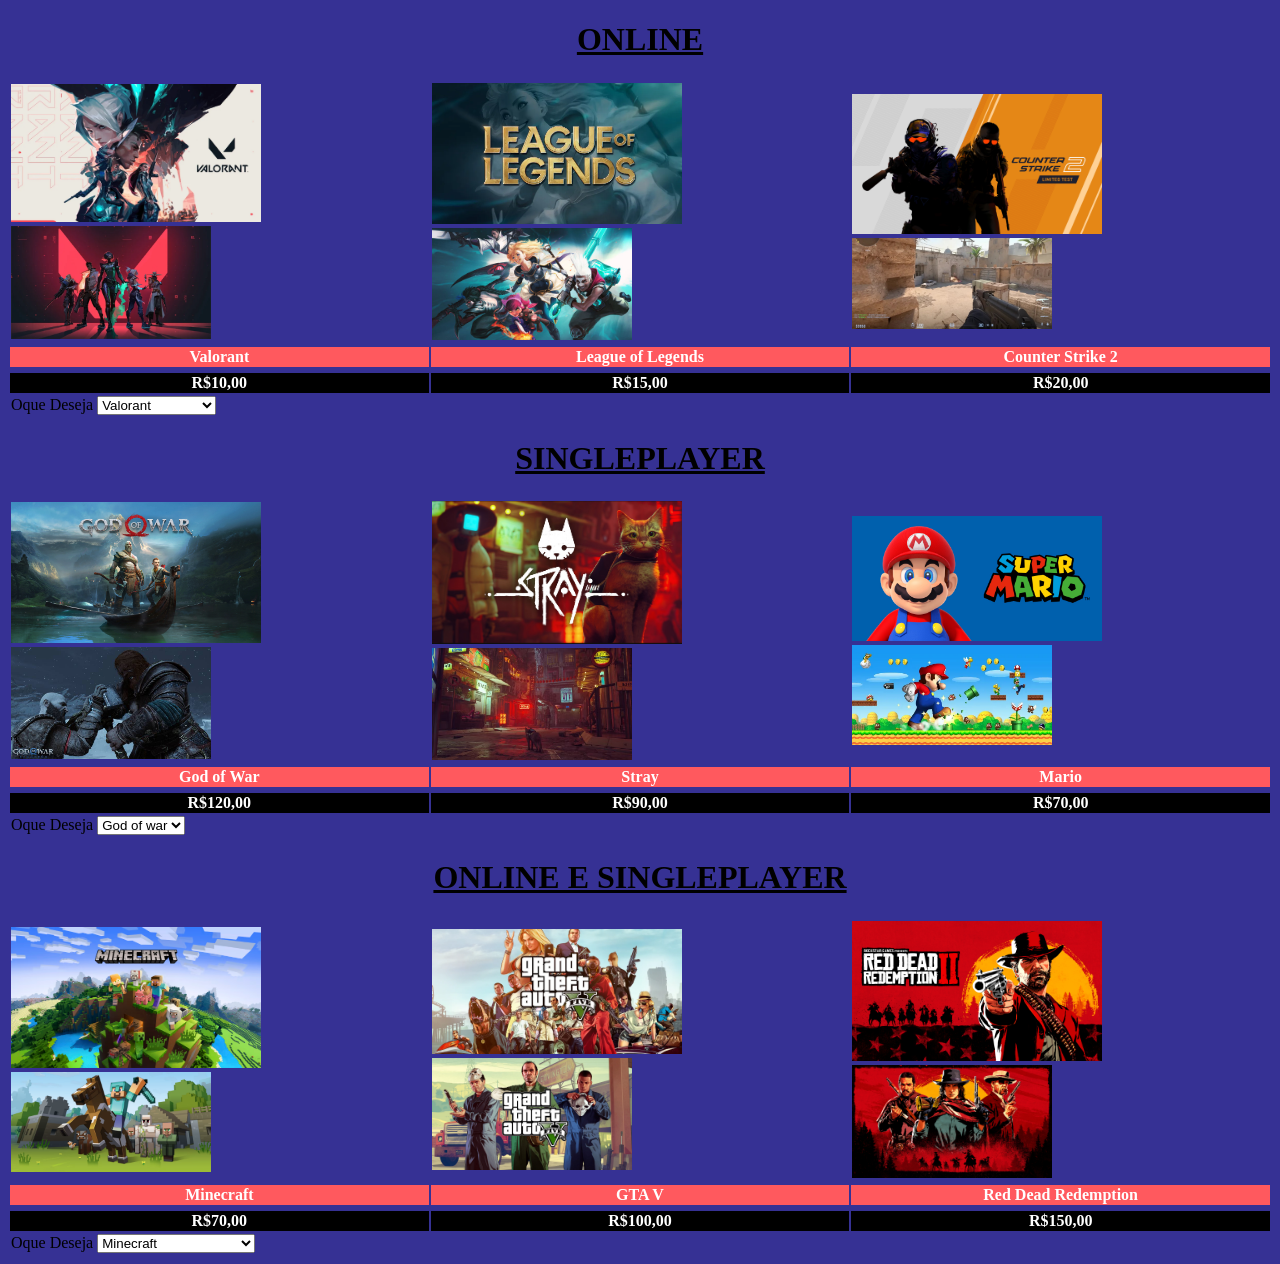
<file: trabalho/Jogos.html>
<!DOCTYPE html>
<html lang="pt-br">
<head>
    <meta charset="UTF-8">
    <meta name="viewport" content="width=device-width, initial-scale=1.0">
</head>
<body bgcolor="#363194">

    <center>
    
   
    <table border="0" width="100%">
        <tr>
           <u> <h1>ONLINE</h1> </u>
          
            <td> 
            <img src="imagens/Valorant - 1.webp" width="250">
            <img src="imagens/Valorant - 1.2.webp" width="200">
            </td>

            <td> 
            <img src="imagens/LOL - 1.webp" width="250">
            <img src="imagens/LOL - 1.2.jpeg" width="200">
            </td>

            <td>
            <img src="imagens/CS - 1.jpg" width="250">
            <img src="imagens/CS - 1.2.jpg" width="200">
            </td> 
        
        </tr>
        <tr bgcolor="#ff595e">
            <th> <font color="#FFF"> Valorant  </font></th>
            <th> <font color="#FFF"> League of Legends  </font></th>
            <th> <font color="#FFF"> Counter Strike 2 </font> </th>
        </tr>
        
        <td>
            <tr bgcolor="#000000">
               <th> <font color="#ffffff"> R$10,00 </font> </th> 
               <th> <font color="#ffffff"> R$15,00 </font></th>
               <th> <font color="#ffffff"> R$20,00 </font> </th>
            </tr>

            <td>
                <label for="selecao">Oque Deseja</label>
                <select name="selecao" id="selecao">
                    <option value="Camisa branca">Valorant</option>
                    <option value="Camisa preto">League of <Legend></Legend></option>
                    <option value="Camisa com desenho">Counter Strike 2</option>
                    <option value="Nada">Nada</option>
            </td>
             
        </td>
      </table>

      <table border="0" width="100%">
        <tr>
    
            <u><h1>SINGLEPLAYER</h1></u>
         <td>
            <img src="imagens/God of war - 1.webp" width="250">
            <img src="imagens/God of war - 1.2.jpg" width="200">
         </td>

         <td>
            <img src="imagens/Stray - 1.png" width="250">
            <img src="imagens/Stray - 1.2.avif" width="200">
        </td>
        <td>
            <img src="imagens/mario - 1.jpg" width="250">
            <img src="imagens/mario - 1.2.webp" width="200">
        </td>
    </tr>
    <tr bgcolor="#ff595e">
        <th> <font color="#FFF"> God of War  </font></th>
        <th> <font color="#FFF"> Stray </font></th>
        <th> <font color="#FFF"> Mario </font> </th>
        
    </tr>
    <td>
        <tr bgcolor="#000000">
           <th> <font color="#ffffff"> R$120,00 </font> </th> 
           <th> <font color="#ffffff"> R$90,00 </font></th>
           <th> <font color="#ffffff"> R$70,00 </font> </th>
        </tr>

        <td>
            <label for="selecao">Oque Deseja</label>
            <select name="selecao" id="selecao">
                <option value="Camisa branca">God of war</option>
                <option value="Camisa preto">Stray</option>
                <option value="Camisa com desenho">Mario</option>
                <option value="Nada">Nada</option>
        </td>

    

        <table border="0" width="100%">
         
    </td>

    <u><H1>ONLINE E SINGLEPLAYER</U></H1>

    <td>
       <img src="imagens/minecraft - 1.avif" width="250">
       <img src="imagens/minecraft - 1.2.avif" width="200">
    </td>

    <td>
       <img src="imagens/GTA V -1.webp" width="250">
       <img src="imagens/GTA V -1.2.jpeg" width="200">
   </td>
   <td>
       <img src="imagens/RED DEAD REDEMPTION - 1.jpg" width="250">
       <img src="imagens/RED DEAD REDEMPTION - 1.2.webp" width="200">
   </td>

</tr>
<tr bgcolor="#ff595e">
    <th> <font color="#FFF"> Minecraft  </font></th>
    <th> <font color="#FFF"> GTA V</font></th>
    <th> <font color="#FFF"> Red Dead Redemption  </font> </th>
    
</tr>

<td>
    <tr bgcolor="#000000">
       <th> <font color="#ffffff"> R$70,00 </font> </th> 
       <th> <font color="#ffffff"> R$100,00 </font></th>
       <th> <font color="#ffffff"> R$150,00 </font> </th>
    </tr>

    <td>
        <label for="selecao">Oque Deseja</label>
        <select name="selecao" id="selecao">
            <option value="Camisa branca">Minecraft</option>
            <option value="Camisa preto">GTA V</option>
            <option value="Camisa com desenho">Red Dead Redemption</option>
            <option value="Nada">Nada</option>
    </td>

</table>
</center>






</body>
</html>
</file>
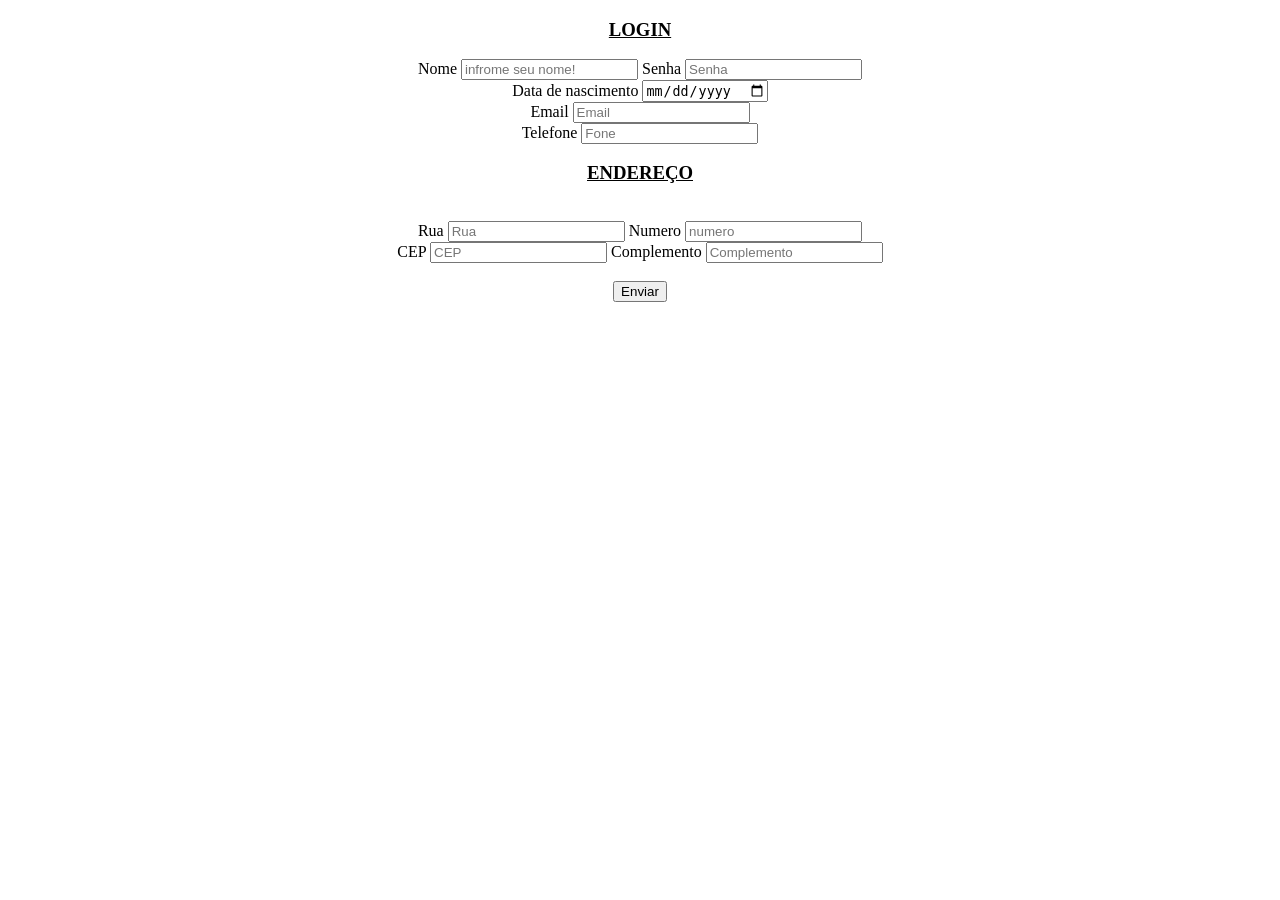
<file: trabalho/login.html>
<!DOCTYPE html>
<html lang="pt-br">
<head>
    <meta charset="UTF-8">
    <meta name="viewport" content="width=device-width, initial-scale=1.0">
    <title>Login</title>
</head>
<body>
    <center>
    <table>
        <tr>
            <u><h3> LOGIN </h3></u>
            
            
            <form method="post" name="FrmTeste" id="FrmTeste" enctype="multipart/form-data">
            
                <label for="nome">Nome</labe>
                    <input type="text" name="nome" id="nome" placeholder="infrome seu nome!" 
                    maxlength="10">
            
                <label for="senha">Senha</label>
                <input type="password" nome="senha" id="senha" placeholder="Senha">
                <br>
        
                <label for="data">Data de nascimento</label>
                <input type="date" name="dataHora" id="data">
                <br>
        
                <label for="email">Email</label>
                <input type="email" name="email" id="email" placeholder="Email">
                <br>
        
                <label for="Telefone">Telefone</label>
                <input type="tek" name="Telefone" id="fone" placeholder="Fone">
                <br></tr>
        
                <tr>
        <u><h3> ENDEREÇO </h3></u>
                <br>
                <label for="nome">Rua</labe>
                    <input type="text" name="nome" id="nome" placeholder="Rua" maxlength="100">
                
                    <label for="number">Numero</labe>
                        <input type="number" name="number" id="nome" placeholder="numero" 
                        maxlength="10"
                        value="Numero"> 
                        <br>
        
                        <label for="nome">CEP</labe>
                            <input type="number" name="number" id="number" placeholder="CEP" 
                            maxlength="10">
        
                            <label for="nome">Complemento</labe>
                                <input type="text" name="Complemento" id="Complemento" 
                                placeholder="Complemento" maxlength="100">
                        <br>
                        <br>
            <input type="submit" value="Enviar" name="enviar">
        </center>
    </table>
    
</body>
</html>
</file>
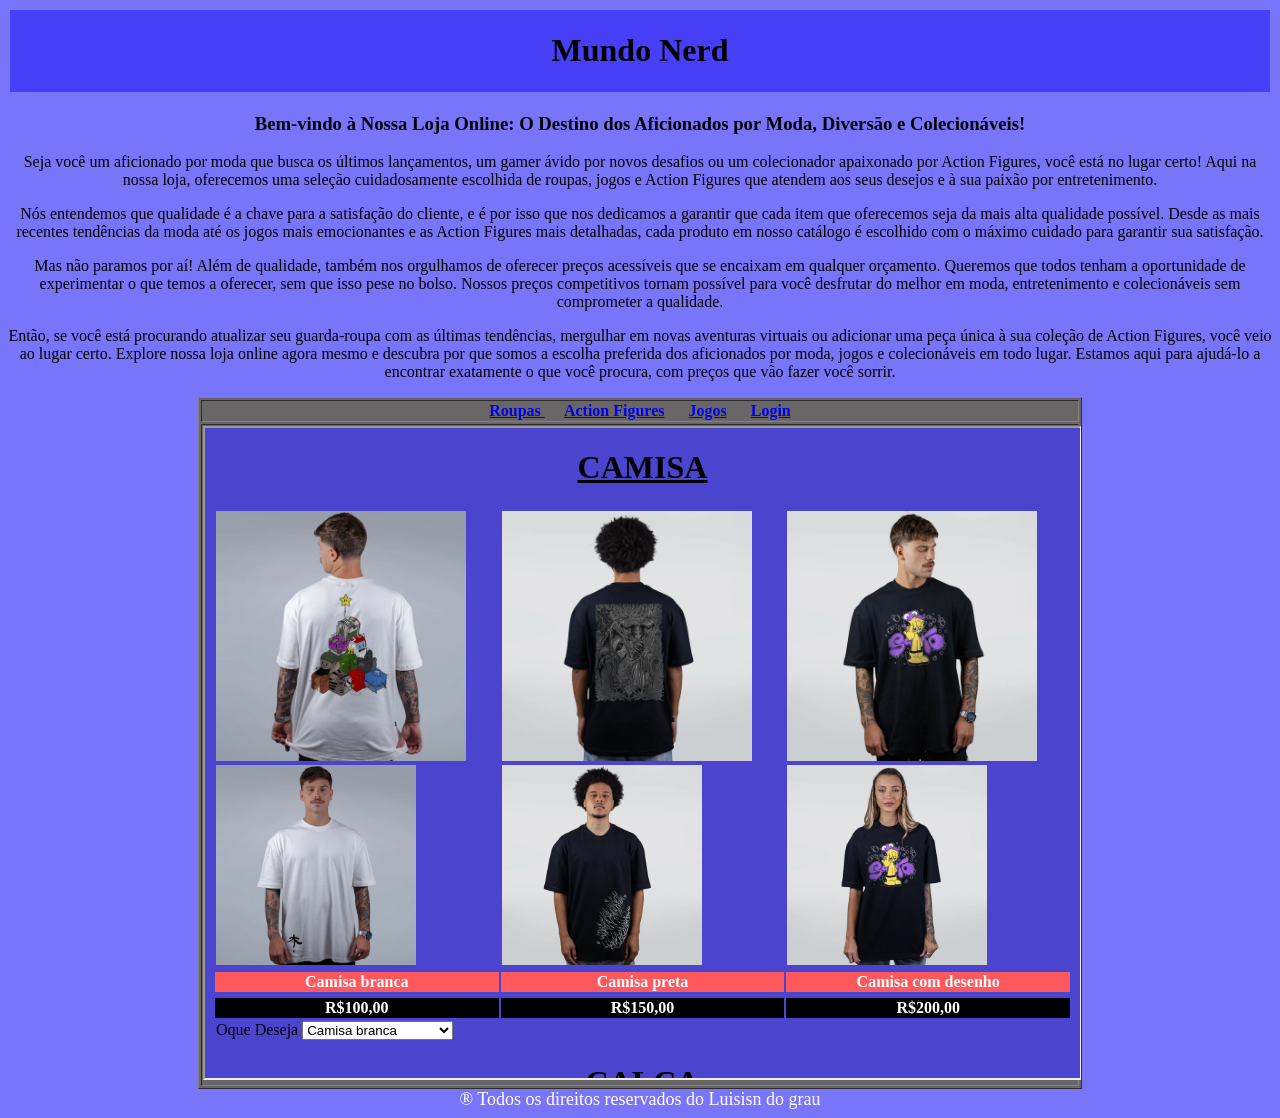
<file: trabalho/PRINCIPAL.html>
<!DOCTYPE html>
<html lang="pt-br">
<head>
    <meta charset="UTF-8">
    <meta name="viewport" content="width=device-width, initial-scale=1.0">
    <title>Mundo Nerd</title>
</head>
<body bgcolor="#7875fa">
    
    
    <table width="100%">
        <td bgcolor="#473ef7">
            <center>
                <h1>Mundo Nerd</h1>    
            </center>
        </td>
    </table>
    
    
    <center>
        
     <h3>Bem-vindo à Nossa Loja Online: O Destino dos
         Aficionados por Moda,
         Diversão e Colecionáveis!
        
     </h3>

     <p>
        Seja você um aficionado por moda que busca os últimos lançamentos, um gamer ávido
         por novos desafios ou um colecionador apaixonado por Action Figures, você está no
          lugar certo! Aqui na nossa loja, oferecemos uma seleção cuidadosamente escolhida de roupas, 
          jogos e Action Figures que atendem aos seus desejos e à sua 
        paixão por entretenimento.
    </p>

    <p>
Nós entendemos que qualidade é a chave para a satisfação do cliente, e é por isso que nos dedicamos a 
garantir que cada item que oferecemos seja da mais alta qualidade possível. Desde as mais recentes tendências 
da moda até os jogos mais emocionantes e as Action Figures mais detalhadas, cada produto em nosso catálogo é 
escolhido com o máximo cuidado para garantir sua satisfação.
    </p>

    <p>
Mas não paramos por aí! Além de qualidade, também nos orgulhamos de oferecer preços acessíveis que se encaixam
 em qualquer orçamento. Queremos que todos tenham a oportunidade de experimentar o que temos a oferecer, sem
  que isso pese no bolso. Nossos preços competitivos tornam possível para você desfrutar do melhor em moda,
   entretenimento e colecionáveis sem comprometer a qualidade.
    </p>
    
    <p>
Então, se você está procurando atualizar seu guarda-roupa com as últimas tendências, mergulhar em novas 
aventuras virtuais ou adicionar uma peça única à sua coleção de Action Figures, você veio ao lugar certo. 
Explore nossa loja online agora mesmo e descubra por que somos a escolha preferida dos aficionados por moda, 
jogos e colecionáveis em todo lugar. Estamos aqui para ajudá-lo a encontrar exatamente o que você procura, com 
preços que vão fazer você sorrir.
    </p>

        <table border="1" width="70%" height="90%" bgcolor="#696668">
        <tr>
            <tdcolspan="2" height="70" bgcolor="#ff595e">
             <th> 
                <a href="roupa.html" target="main">Roupas </a>
                &nbsp;&nbsp;&nbsp;&nbsp;
             <a href="Action Figures.html" target="main">Action Figures</a>
             &nbsp;&nbsp;&nbsp;&nbsp;
            <a href="Jogos.html" target="main">Jogos</a>
            &nbsp;&nbsp;&nbsp;&nbsp;
            <a href="login.html" target="main"> Login</a>
            </th>
            </td>
        </tr>
        <tr>
            <td width="100" height="650">
                <iframe src="roupa.html"width="100%" height="100%" frameborder="100%"
                 name="main"></iframe>
            </td>
        
        </tr>
        </table>
        <tr>
            <td colspan="2" height="50" bgcolor="#ff595e">
                <font size="4" color="#FFF">
                    <center>
                &reg; Todos os direitos reservados do Luisisn do grau
            </center>
            </font>
            </td>
        </tr>
       
    
</body>
</html>
</file>
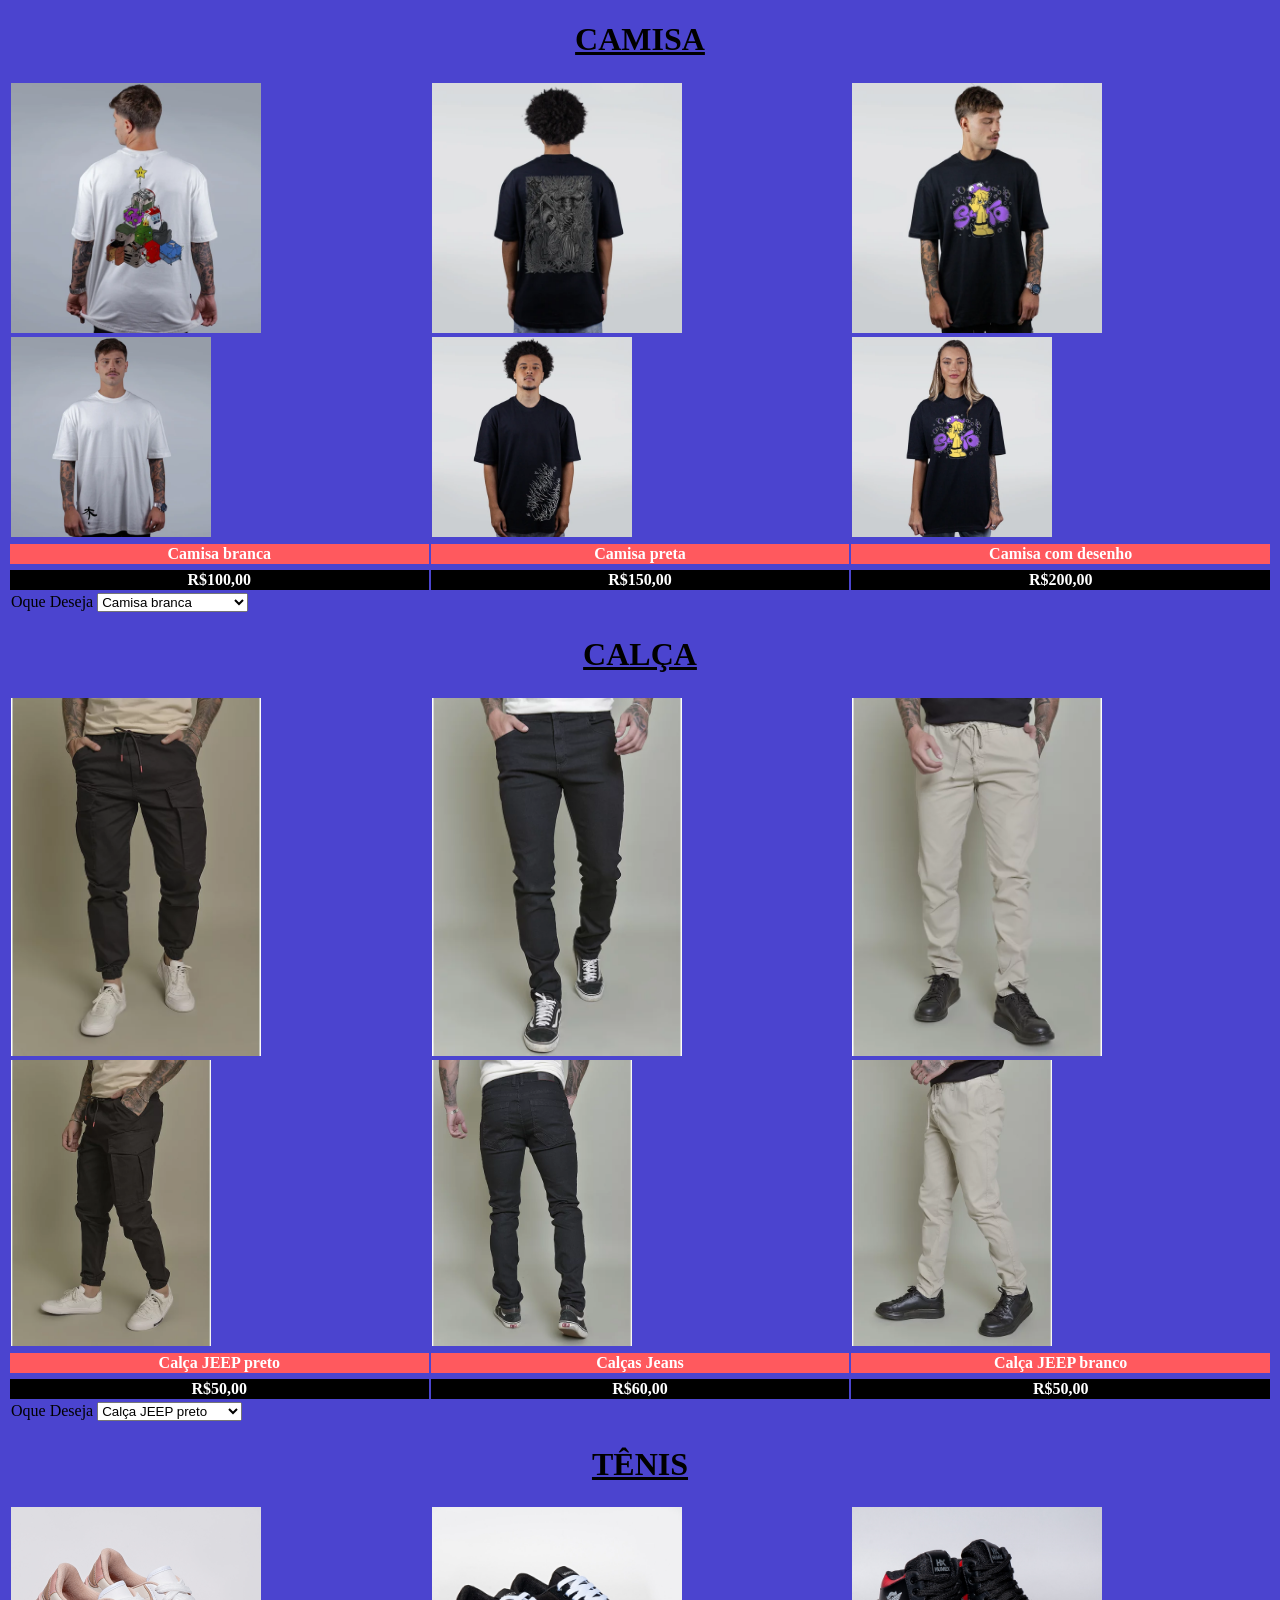
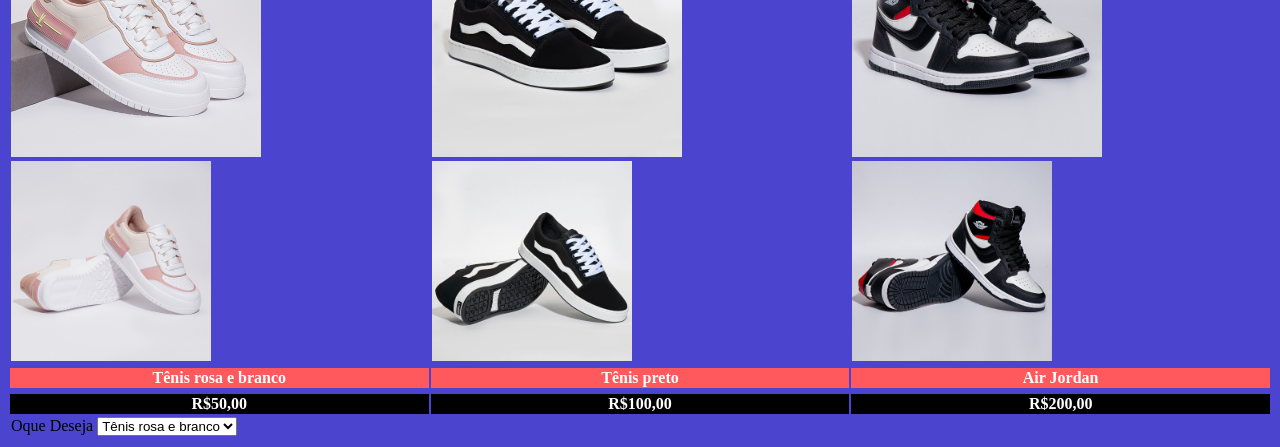
<file: trabalho/roupa.html>
<!DOCTYPE html>
<html lang="pt-br">
<head>
    <meta charset="UTF-8">
    <meta name="viewport" content="width=device-width, initial-scale=1.0">
</head>
<body bgcolor="#4b44cf">

    <center>
    
    <table border="0" width="100%">
        <tr>
           <u> <h1>CAMISA</h1> </u>
          
            <td> 
            <img src="imagens/camisa 1 - costas.webp" width="250">
            <img src="imagens/camisa 1 - frente.webp" width="200">
            </td>

            <td> 
            <img src="imagens/camisa 2 - costas.webp" width="250">
            <img src="imagens/camisa 2 - frente.webp" width="200">
            </td>

            <td>
            <img src="imagens/camisa 3 - frente.webp" width="250">
            <img src="imagens/camisa - 3.webp" width="200">
            </td> 
        
        </tr>
        <tr bgcolor="#ff595e">
            <th> <font color="#FFF"> Camisa branca  </font></th>
            <th> <font color="#FFF"> Camisa preta  </font></th>
            <th> <font color="#FFF"> Camisa com desenho </font> </th>
        </tr>
        
        <td>
            <tr bgcolor="#000000">
               <th> <font color="#ffffff"> R$100,00 </font> </th> 
               <th> <font color="#ffffff"> R$150,00 </font></th>
               <th> <font color="#ffffff"> R$200,00 </font> </th>
            </tr>

            <td>
                <label for="selecao">Oque Deseja</label>
                <select name="selecao" id="selecao">
                    <option value="Camisa branca">Camisa branca</option>
                    <option value="Camisa preto">Camisa preta</option>
                    <option value="Camisa com desenho">Camisa com desenho</option>
                    <option value="Nada">Nada</option>
            </td>
             
        </td>
      </table>

      <table border="0" width="100%">
        <tr>
    
            <u><h1>CALÇA</h1></u>
         <td>
            <img src="imagens/calça - 1.webp" width="250">
            <img src="imagens/calça - 1.2.webp" width="200">
         </td>

         <td>
            <img src="imagens/calça - 2.webp" width="250">
            <img src="imagens/calça - 2.2.webp" width="200">
        </td>
        <td>
            <img src="imagens/calça - 3.webp" width="250">
            <img src="imagens/calça - 3.2.webp" width="200">
        </td>
    </tr>
    <tr bgcolor="#ff595e">
        <th> <font color="#FFF"> Calça JEEP preto  </font></th>
        <th> <font color="#FFF"> Calças Jeans</font></th>
        <th> <font color="#FFF"> Calça JEEP branco </font> </th>
        
    </tr>
    <td>
        <tr bgcolor="#000000">
           <th> <font color="#ffffff"> R$50,00 </font> </th> 
           <th> <font color="#ffffff"> R$60,00 </font></th>
           <th> <font color="#ffffff"> R$50,00 </font> </th>
        </tr>

        <td>
            <label for="selecao">Oque Deseja</label>
            <select name="selecao" id="selecao">
                <option value="Camisa branca">Calça JEEP preto</option>
                <option value="Camisa preto">Calça Jeans</option>
                <option value="Camisa com desenho">Caalça JEEP branco</option>
                <option value="Nada">Nada</option>
        </td>

    

        <table border="0" width="100%">
         
    </td>

    <u><H1>TÊNIS</U></H1>

    <td>
       <img src="imagens/tenis - 1.jpg" width="250">
       <img src="imagens/tenis - 1.2.jpg" width="200">
    </td>

    <td>
       <img src="imagens/tenis - 2.jpg" width="250">
       <img src="imagens/tenis 2.2.jpg" width="200">
   </td>
   <td>
       <img src="imagens/tenis - 33.jpg" width="250">
       <img src="imagens/tenis - 3.2.jpg" width="200">
   </td>

</tr>
<tr bgcolor="#ff595e">
    <th> <font color="#FFF"> Tênis rosa e branco  </font></th>
    <th> <font color="#FFF"> Tênis preto</font></th>
    <th> <font color="#FFF"> Air Jordan </font> </th>
    
</tr>

<td>
    <tr bgcolor="#000000">
       <th> <font color="#ffffff"> R$50,00 </font> </th> 
       <th> <font color="#ffffff"> R$100,00 </font></th>
       <th> <font color="#ffffff"> R$200,00 </font> </th>
    </tr>

    <td>
        <label for="selecao">Oque Deseja</label>
        <select name="selecao" id="selecao">
            <option value="Camisa branca">Tênis rosa e branco</option>
            <option value="Camisa preto">Tênis preto</option>
            <option value="Camisa com desenho">Air Jordan</option>
            <option value="Nada">Nada</option>
    </td>

</table>
</center>






</body>
</html>
</file>
<file: styles.css>
:root {
  --bg: #050507;
  --bg-soft: #0c0c11;
  --panel: rgba(10, 10, 14, 0.9);
  --line: #1e1f28;
  --text: #f2f2f3;
  --muted: #b6b7c0;
  --red: #ff2a2a;
  --red-soft: #c70d0d;
  --glow: 0 0 24px rgba(255, 30, 30, 0.45);
}

* {
  margin: 0;
  padding: 0;
  box-sizing: border-box;
}

html {
  scroll-behavior: smooth;
}

body {
  position: relative;
  font-family: "Poppins", sans-serif;
  color: var(--text);
  background:
    radial-gradient(circle at 18% 20%, rgba(255, 42, 42, 0.18), transparent 30%),
    radial-gradient(circle at 82% 18%, rgba(255, 42, 42, 0.1), transparent 25%),
    radial-gradient(circle at 72% 78%, rgba(150, 240, 143, 0.07), transparent 22%),
    linear-gradient(135deg, #040405 0%, #08090d 55%, #050507 100%);
  min-height: 100vh;
  line-height: 1.5;
  overflow-x: hidden;
}

#bg {
  position: fixed;
  inset: 0;
  width: 100%;
  height: 100%;
  z-index: -2;
  pointer-events: none;
}

.page-bg {
  position: fixed;
  inset: 0;
  z-index: -1;
  background:
    linear-gradient(rgba(255, 255, 255, 0.025) 1px, transparent 1px),
    linear-gradient(90deg, rgba(255, 255, 255, 0.025) 1px, transparent 1px);
  background-size: 72px 72px;
  opacity: 0.45;
  mask-image: radial-gradient(circle at center, black 58%, transparent 100%);
}

.page-bg::before {
  content: "";
  position: absolute;
  inset: 0;
  background:
    radial-gradient(circle at 22% 18%, rgba(255, 42, 42, 0.12), transparent 28%),
    radial-gradient(circle at 78% 14%, rgba(255, 42, 42, 0.08), transparent 24%),
    radial-gradient(circle at 70% 82%, rgba(150, 240, 143, 0.06), transparent 22%);
  opacity: 0.9;
}

.topbar {
  width: min(1180px, 92%);
  margin: 24px auto 0;
  padding: 14px 18px;
  border: 1px solid var(--line);
  border-radius: 999px;
  background: rgba(7, 8, 11, 0.78);
  box-shadow: 0 16px 36px rgba(0, 0, 0, 0.34);
  backdrop-filter: blur(18px);
  display: flex;
  align-items: center;
  justify-content: center;
  gap: 18px;
  position: sticky;
  top: 16px;
  z-index: 10;
}

.menu {
  display: flex;
  align-items: center;
  justify-content: center;
  gap: 8px;
  padding: 4px;
  border-radius: 999px;
  border: 1px solid rgba(255, 36, 36, 0.35);
  box-shadow: var(--glow);
  background: #07080d;
}

.menu-link {
  color: var(--muted);
  text-decoration: none;
  font-size: 0.88rem;
  font-weight: 500;
  padding: 8px 16px;
  border-radius: 999px;
  transition: 0.25s ease;
}

.menu-link:hover,
.menu-link.active {
  color: white;
  background: rgba(255, 0, 0, 0.18);
  box-shadow: inset 0 0 16px rgba(255, 0, 0, 0.35);
}

.top-icons {
  position: absolute;
  right: 18px;
  display: flex;
  gap: 10px;
}

.icon-link {
  width: 30px;
  height: 30px;
  border-radius: 50%;
  border: 1px solid #393a42;
  display: grid;
  place-items: center;
  color: #d4d5dc;
  text-decoration: none;
  font-size: 0.72rem;
  font-weight: 700;
  transition: 0.25s ease;
}

.icon-link svg {
  width: 15px;
  height: 15px;
  fill: currentColor;
}

/* === Language toggle (PT | EN) === */
.lang-toggle {
  position: absolute;
  left: 18px;
  display: inline-flex;
  align-items: center;
  gap: 0;
  padding: 4px;
  border-radius: 999px;
  border: 1px solid rgba(255, 36, 36, 0.35);
  background: #07080d;
  box-shadow: var(--glow);
  font-family: inherit;
  font-size: 0.78rem;
  font-weight: 600;
  letter-spacing: 0.04em;
  overflow: hidden;
  z-index: 11;
}

.lang-toggle button {
  appearance: none;
  border: 0;
  background: transparent;
  color: var(--muted);
  padding: 6px 12px;
  border-radius: 999px;
  cursor: pointer;
  transition: 0.25s ease;
  font: inherit;
  display: inline-flex;
  align-items: center;
  gap: 6px;
  line-height: 1;
}

.lang-toggle button:hover {
  color: white;
}

.lang-toggle button.active {
  color: white;
  background: rgba(255, 0, 0, 0.18);
  box-shadow: inset 0 0 12px rgba(255, 0, 0, 0.35);
}

.lang-toggle .flag {
  font-size: 0.95rem;
  line-height: 1;
}

@media (max-width: 640px) {
  .lang-toggle {
    position: static;
    margin-right: auto;
  }
  .top-icons {
    position: static;
  }
}

.icon-link:hover {
  border-color: var(--red);
  color: #fff;
  box-shadow: var(--glow);
}

main {
  width: min(1180px, 92%);
  margin: 28px auto 0;
}

.section {
  min-height: auto;
  padding: clamp(28px, 5vw, 44px) 0;
  scroll-margin-top: 120px;
}

.section + .section {
  padding-top: clamp(14px, 3vw, 24px);
}

.hero {
  display: grid;
  grid-template-columns: 1.05fr 0.95fr;
  align-items: center;
  gap: 30px;
  position: relative;
  min-height: calc(100vh - 170px);
}

.kicker {
  color: var(--red);
  font-weight: 600;
  margin-bottom: 8px;
}

.hero h1 {
  font-size: clamp(2rem, 4vw, 3.2rem);
  margin-bottom: 6px;
}

.hero h1 span {
  color: var(--red);
}

.hero h2 {
  font-size: clamp(1.4rem, 3vw, 2rem);
  color: var(--red);
  margin-bottom: 16px;
}

.hero p {
  max-width: 580px;
  color: var(--muted);
}

.hero-highlights {
  position: relative;
  max-width: 620px;
  margin-top: 18px;
  border: 1px solid rgba(255, 42, 42, 0.22);
  border-radius: 20px;
  background: linear-gradient(180deg, rgba(15, 16, 22, 0.96), rgba(8, 9, 13, 0.96));
  box-shadow: 0 16px 34px rgba(0, 0, 0, 0.34);
  overflow: hidden;
}

.hero-table {
  width: 100%;
  border-collapse: collapse;
}

.hero-table tbody tr,
.skills-table tbody tr {
  transition:
    transform 0.28s cubic-bezier(0.22, 1, 0.36, 1),
    background-color 0.28s ease,
    box-shadow 0.28s ease;
}

.hero-table tbody tr:hover,
.skills-table tbody tr:hover {
  transform: translateX(6px);
  background: rgba(255, 255, 255, 0.03);
}

.hero-table thead {
  background: linear-gradient(135deg, rgba(255, 42, 42, 0.3), rgba(122, 8, 8, 0.9));
}

.hero-table th,
.hero-table td {
  padding: 14px 16px;
  text-align: left;
  border-bottom: 1px solid rgba(255, 255, 255, 0.06);
}

.hero-table th {
  color: #fff;
  font-size: 0.92rem;
  letter-spacing: 0.03em;
}

.hero-table td {
  color: var(--muted);
  font-size: 0.92rem;
  vertical-align: top;
}

.hero-table tbody tr:last-child td {
  border-bottom: none;
}

.hero-table tbody td:first-child {
  width: 145px;
  color: #fff;
  font-weight: 600;
  background: rgba(255, 255, 255, 0.02);
}

.hero-buttons {
  margin-top: 24px;
  display: flex;
  gap: 12px;
  flex-wrap: wrap;
}

.btn {
  border: 1px solid transparent;
  border-radius: 999px;
  padding: 10px 22px;
  text-decoration: none;
  font-weight: 600;
  font-size: 0.9rem;
  cursor: pointer;
  transition: 0.25s ease;
}

.btn-primary {
  background: linear-gradient(135deg, #ff1d1d, #c50707);
  color: #fff;
  box-shadow: var(--glow);
}

.btn-primary:hover {
  transform: translateY(-1px);
  filter: brightness(1.08);
}

.btn-secondary {
  border-color: #4b4d57;
  color: #ebebee;
  background: rgba(255, 255, 255, 0.02);
}

.btn-secondary:hover {
  border-color: var(--red);
  color: #fff;
}

.about-card,
.project-card,
.about-skills,
.contact-info,
.contact-form {
  position: relative;
}

.hover-tilt {
  transform-style: preserve-3d;
  transition:
    transform 0.28s cubic-bezier(0.22, 1, 0.36, 1),
    box-shadow 0.28s ease,
    border-color 0.28s ease,
    filter 0.28s ease;
  will-change: transform;
}

.hover-tilt::after {
  content: "";
  position: absolute;
  inset: 1px;
  border-radius: inherit;
  background: radial-gradient(circle at var(--mx, 50%) var(--my, 50%), rgba(255, 255, 255, 0.13), transparent 42%);
  opacity: 0;
  transition: opacity 0.28s ease;
  pointer-events: none;
}

.hover-tilt:hover {
  border-color: rgba(255, 59, 59, 0.3);
  box-shadow:
    0 20px 40px rgba(0, 0, 0, 0.26),
    0 0 0 1px rgba(255, 59, 59, 0.08) inset,
    0 0 26px rgba(255, 59, 59, 0.1);
  filter: brightness(1.02);
}

.hover-tilt:hover::after {
  opacity: 1;
}

.hero-photo {
  position: relative;
  width: min(440px, 100%);
  aspect-ratio: 1 / 1;
  margin-inline: auto;
  isolation: isolate;
  overflow: visible;
}

.hero-photo::before {
  content: "";
  position: absolute;
  inset: 12%;
  border-radius: 50%;
  z-index: 1;
}

.photo-ring {
  position: absolute;
  inset: 28%;
  border-radius: 50%;
  border: 3px solid #ff2a2a;
  box-shadow: 0 0 34px rgba(255, 0, 0, 0.5);
  overflow: hidden;
  background: #fff;
  z-index: 4;
}

.photo-ring img {
  width: 100%;
  height: 100%;
  object-fit: cover;
}

/* Container de órbita — fica no anel externo ao redor da foto */
.orbit {
  position: absolute;
  inset: 8%;
  border-radius: 50%;
  animation: spin 10s linear infinite;
  z-index: 2;
  pointer-events: none;
}

.orbit span {
  position: absolute;
  top: 0;
  left: 50%;
  transform: translate(-50%, -50%);
  width: 34px;
  height: 34px;
  border-radius: 50%;
  border: 1px solid rgba(255, 0, 0, 0.35);
  background: rgba(8, 9, 13, 0.95);
  color: #fff;
  font-size: 0.75rem;
  font-weight: 700;
  display: grid;
  place-items: center;
  box-shadow: 0 0 16px rgba(255, 42, 42, 0.25);
  z-index: 5;
}

.orbit-2 {
  animation-duration: 11s;
  animation-direction: reverse;
  inset: 12%;
}

.orbit-2 span {
  top: auto;
  bottom: 0;
}

.orbit-3 {
  animation-duration: 13s;
  inset: 12%;
}

.orbit-3 span {
  top: 50%;
  left: 100%;
}

.orbit-4 {
  animation-duration: 15s;
  animation-direction: reverse;
  inset: 12%;
}

.orbit-4 span {
  top: 50%;
  left: 0;
}

@keyframes spin {
  to {
    transform: rotate(360deg);
  }
}

.section-title {
  text-align: center;
  font-size: clamp(1.8rem, 3vw, 2.4rem);
  margin-bottom: 28px;
}

.section-title::after {
  content: "";
  display: block;
  width: 75px;
  height: 3px;
  margin: 10px auto 0;
  border-radius: 999px;
  background: linear-gradient(to right, #ff2d2d, #8c0404);
  box-shadow: var(--glow);
}

.about-grid,
.project-grid,
.contact-grid {
  display: grid;
  gap: 18px;
}

.about,
.projects {
  position: relative;
}

.about-heading {
  display: grid;
  grid-template-columns: 220px 1fr;
  align-items: center;
  gap: 24px;
  margin-bottom: 28px;
}

.about-heading .section-title {
  margin-bottom: 0;
}

.about-heading .section-title::after {
  margin-left: 0;
}

.about-grid {
  grid-template-columns: repeat(3, minmax(0, 1fr));
}

.story-photo {
  position: absolute;
  width: 190px;
  aspect-ratio: 4 / 5;
  padding: 12px;
  border-radius: 28px;
  background: linear-gradient(180deg, rgba(18, 18, 24, 0.96), rgba(10, 10, 14, 0.92));
  border: 1px solid rgba(255, 42, 42, 0.2);
  box-shadow: 0 24px 48px rgba(0, 0, 0, 0.45);
  overflow: hidden;
  transform: rotate(-4deg);
  z-index: 2;
}

.story-photo img {
  width: 100%;
  height: 100%;
  object-fit: cover;
  border-radius: 20px;
}

.photo-about {
  position: relative;
  inset: auto;
  width: 220px;
  justify-self: start;
  transform: none;
}

.floating-shot {
  position: absolute;
  width: 170px;
  padding: 10px;
  border-radius: 24px;
  background: linear-gradient(180deg, rgba(17, 17, 22, 0.96), rgba(10, 10, 14, 0.92));
  border: 1px solid rgba(255, 42, 42, 0.18);
  box-shadow: 0 22px 44px rgba(0, 0, 0, 0.38);
  overflow: hidden;
  z-index: 1;
}

.floating-shot img {
  width: 100%;
  height: 100%;
  display: block;
  object-fit: cover;
  border-radius: 16px;
}

.shot-hero {
  right: 30px;
  bottom: 30px;
  aspect-ratio: 4 / 5;
  transform: rotate(6deg);
}

.shot-code {
  right: -18px;
  bottom: -34px;
  width: 190px;
  aspect-ratio: 4 / 5;
  transform: rotate(5deg);
}

.about-skills {
  margin-top: 26px;
  background: var(--panel);
  border: 1px solid #1d1f28;
  border-radius: 18px;
  box-shadow: 0 12px 30px rgba(0, 0, 0, 0.35);
  overflow: hidden;
}

.skills-table {
  width: 100%;
  border-collapse: collapse;
}

.skills-table thead {
  background: linear-gradient(135deg, #ff2d2d, #8c0404);
}

.skills-table th,
.skills-table td {
  padding: 18px 16px;
  border: 1px solid rgb(255, 255, 255);
}

.skills-table th {
  color: #101406;
  font-size: 1rem;
  text-align: center;
}

.skills-table td {
  color: #f0f1f4;
  font-size: 0.98rem;
  vertical-align: middle;
}

.skills-table tbody td:first-child {
  width: 320px;
  text-align: center;
  font-size: 1.05rem;
  font-weight: 700;
}

.about-card,
.project-card,
.contact-info,
.contact-form {
  background: var(--panel);
  border: 1px solid #1d1f28;
  border-radius: 18px;
  box-shadow: 0 12px 30px rgba(0, 0, 0, 0.35);
}

.about-card {
  padding: 20px;
}

.about-card h4 {
  color: var(--red);
  margin-bottom: 8px;
}

.about-card p {
  color: var(--muted);
  font-size: 0.95rem;
  margin-top: 6px;
}

.work-list {
  list-style: none;
  margin-top: 8px;
  display: grid;
  gap: 8px;
}

.work-list li {
  color: var(--muted);
  font-size: 0.92rem;
  padding-left: 14px;
  position: relative;
}

.work-list li::before {
  content: "";
  position: absolute;
  left: 0;
  top: 9px;
  width: 6px;
  height: 6px;
  border-radius: 50%;
  background: #ff2a2a;
  box-shadow: var(--glow);
}

.project-grid {
  grid-template-columns: repeat(6, minmax(0, 1fr));
  align-items: stretch;
}

.project-grid .project-card {
  grid-column: span 2;
}

.project-grid .project-card:nth-child(4) {
  grid-column: 2 / span 2;
}

.project-grid .project-card:nth-child(5) {
  grid-column: 4 / span 2;
}

.project-card {
  overflow: hidden;
  transition: 0.25s ease;
}

.project-card:hover {
  transform: translateY(-4px);
  border-color: #4c1010;
  box-shadow: 0 0 26px rgba(255, 0, 0, 0.22);
}

.project-card img {
  width: 100%;
  height: 210px;
  object-fit: cover;
}

.project-content {
  padding: 16px;
}

.project-content h4 {
  margin-bottom: 6px;
}

.project-content p {
  color: var(--muted);
  font-size: 0.92rem;
  margin-bottom: 14px;
}

.project-actions a {
  color: #fff;
  font-size: 0.82rem;
  text-decoration: none;
  border: 1px solid #5a1212;
  border-radius: 999px;
  padding: 8px 14px;
  display: inline-block;
  transition: 0.25s ease;
}

.project-actions a:hover {
  background: rgba(255, 0, 0, 0.16);
  box-shadow: var(--glow);
}

.contact-grid {
  grid-template-columns: 0.9fr 220px 1fr;
}

.contact-info,
.contact-form {
  padding: 22px;
}

.photo-contact {
  position: relative;
  inset: auto;
  width: 100%;
  max-width: 220px;
  align-self: center;
  justify-self: center;
  transform: rotate(4deg);
}

.contact {
  position: relative;
}

.shot-contact {
  left: -10px;
  bottom: 24px;
  width: 210px;
  aspect-ratio: 1 / 1;
  transform: rotate(-5deg);
}

.contact-info p {
  color: var(--muted);
  margin-bottom: 12px;
}

.contact-info ul {
  list-style: none;
  display: grid;
  gap: 10px;
  color: #dbdbe3;
}

.contact-socials {
  margin-top: 16px;
  display: flex;
  gap: 10px;
  flex-wrap: wrap;
}

.contact-links {
  margin-top: 18px;
  display: flex;
  flex-wrap: wrap;
  gap: 10px;
}

.contact-links a {
  text-decoration: none;
  color: #fff;
  font-size: 0.85rem;
  padding: 9px 14px;
  border-radius: 999px;
  border: 1px solid #3e414c;
  background: rgba(255, 255, 255, 0.03);
  transition: 0.25s ease;
}

.contact-links a:hover {
  border-color: var(--red);
  box-shadow: var(--glow);
}

.contact-note {
  color: var(--muted);
  font-size: 0.9rem;
}

.contact-form {
  display: grid;
  gap: 12px;
}

.form-honeypot {
  position: absolute;
  opacity: 0;
  pointer-events: none;
}

.contact-form input,
.contact-form textarea {
  width: 100%;
  background: #0b0c12;
  border: 1px solid #22242f;
  border-radius: 12px;
  padding: 12px 14px;
  color: #fff;
  font-family: inherit;
}

.contact-form input:focus,
.contact-form textarea:focus {
  outline: none;
  border-color: #a20a0a;
  box-shadow: 0 0 0 3px rgba(255, 0, 0, 0.12);
}

.form-status {
  min-height: 1.4rem;
  font-size: 0.92rem;
  color: var(--muted);
}

.form-status.is-success {
  color: #9df5a6;
}

.form-status.is-error {
  color: #ff8d8d;
}

footer {
  border-top: 1px solid #1a1b22;
  margin-top: 22px;
  padding: 18px;
  text-align: center;
  color: #8c8d97;
  font-size: 0.88rem;
}

.reveal {
  --reveal-x: 0px;
  --reveal-y: 60px;
  --reveal-scale: 0.92;
  opacity: 0;
  filter: blur(14px);
  transform: translate3d(var(--reveal-x), var(--reveal-y), 0) scale(var(--reveal-scale));
  transition:
    opacity 0.85s cubic-bezier(0.22, 1, 0.36, 1),
    transform 0.85s cubic-bezier(0.22, 1, 0.36, 1),
    filter 0.85s ease;
  will-change: opacity, transform, filter;
}

.reveal.show {
  opacity: 1;
  filter: blur(0);
  transform: translate3d(0, 0, 0) scale(1);
}

.reveal-left {
  --reveal-x: -80px;
  --reveal-y: 40px;
}

.reveal-right {
  --reveal-x: 80px;
  --reveal-y: 40px;
}

.reveal-pop {
  --reveal-y: 50px;
  --reveal-scale: 0.85;
}

.delay-1 { transition-delay: 0.12s; }
.delay-2 { transition-delay: 0.24s; }

@media (max-width: 980px) {
  .hero,
  .about-heading,
  .about-grid,
  .project-grid,
  .contact-grid {
    grid-template-columns: 1fr;
  }

  .hero {
    text-align: center;
    min-height: auto;
  }

  .hero p {
    margin-inline: auto;
  }

  .hero-highlights {
    margin-inline: auto;
  }

  .hero-buttons {
    justify-content: center;
  }

  .story-photo {
    position: static;
    width: min(240px, 72%);
    margin: 18px auto 0;
    transform: none;
  }

  .floating-shot {
    position: static;
    width: min(250px, 72%);
    margin: 18px auto 0;
    transform: none;
  }

  .about-heading .section-title,
  .about-heading .section-title::after {
    margin-left: auto;
    margin-right: auto;
  }

  .photo-contact {
    max-width: 240px;
  }

  .project-grid .project-card,
  .project-grid .project-card:nth-child(4),
  .project-grid .project-card:nth-child(5) {
    grid-column: auto;
  }
}

@media (max-width: 740px) {
  /* === Topbar / Menu === */
  .topbar {
    width: 95%;
    border-radius: 18px;
    padding: 10px 12px;
    flex-direction: column;
    justify-content: center;
    gap: 10px;
  }

  .menu {
    width: 100%;
    justify-content: center;
    flex-wrap: wrap;
    gap: 6px;
    overflow-x: visible;
  }

  .top-icons {
    position: static;
    justify-content: center;
    width: 100%;
  }

  .menu-link {
    white-space: nowrap;
    padding: 7px 12px;
    font-size: 0.82rem;
  }

  /* === Sections === */
  .section {
    min-height: auto;
    padding: 28px 0;
  }

  /* === Hero === */
  .hero {
    gap: 24px;
    padding-top: 14px;
  }

  .hero h1 {
    font-size: clamp(1.7rem, 7vw, 2.4rem);
  }

  .hero h2 {
    font-size: clamp(1.05rem, 3.6vw, 1.4rem);
  }

  .hero-highlights {
    border-radius: 14px;
  }

  /* === Hero table (cards) === */
  .hero-table,
  .hero-table thead,
  .hero-table tbody,
  .hero-table tr,
  .hero-table th,
  .hero-table td {
    display: block;
  }

  .hero-table thead {
    display: none;
  }

  .hero-table th,
  .hero-table td {
    padding: 10px 14px;
    font-size: 0.88rem;
  }

  .hero-table tr {
    border-bottom: 1px solid rgba(255, 255, 255, 0.06);
  }

  .hero-table tr:last-child {
    border-bottom: none;
  }

  .hero-table td {
    border-bottom: none;
    padding: 8px 14px;
  }

  .hero-table tbody td:first-child {
    width: 100%;
    padding-top: 14px;
    background: transparent;
    color: var(--red);
  }

  .hero-table tbody td:last-child {
    padding-bottom: 14px;
  }

  /* === Projects === */
  .project-card img {
    height: 180px;
  }

  .project-content {
    padding: 14px;
  }

  /* === About cards === */
  .about-card {
    padding: 16px;
  }

  .about-card h4 {
    font-size: 1.05rem;
  }

  .about-card p {
    font-size: 0.92rem;
    line-height: 1.55;
  }

  .work-list li {
    line-height: 1.5;
    padding: 4px 0 4px 14px;
  }

  /* === Skills table (cards) === */
  .skills-table,
  .skills-table thead,
  .skills-table tbody,
  .skills-table tr,
  .skills-table th,
  .skills-table td {
    display: block;
  }

  .skills-table thead {
    display: none;
  }

  .skills-table th,
  .skills-table td {
    padding: 10px 14px;
    font-size: 0.95rem;
  }

  .skills-table tr {
    border-bottom: 1px solid rgba(78, 12, 165, 0.3);
  }

  .skills-table tr:last-child {
    border-bottom: none;
  }

  .skills-table td {
    border: none;
    padding: 10px 14px;
  }

  .skills-table tbody td:first-child {
    width: 100%;
    text-align: left;
    color: #b4ef59;
    padding-top: 16px;
    padding-bottom: 4px;
  }

  .skills-table tbody td:last-child {
    padding-bottom: 16px;
  }

  /* === Contact === */
  .contact-info,
  .contact-form {
    padding: 16px;
  }

  .photo-contact {
    transform: none;
    max-width: 200px;
  }

  .contact-links a {
    min-height: 38px;
    display: inline-flex;
    align-items: center;
  }

  /* Inputs 16px evita zoom automático no iOS */
  .contact-form input,
  .contact-form textarea {
    font-size: 16px;
  }

  /* === Loading === */
  .loading-hex {
    width: 260px;
    height: 260px;
  }
}

/* ============================================================ */
/* MOBILE PEQUENO (≤ 380px) — iPhone SE e Androids compactos    */
/* ============================================================ */
@media (max-width: 380px) {
  html {
    font-size: 15px;
  }

  .topbar {
    padding: 9px 10px;
    gap: 8px;
  }

  .menu {
    gap: 4px;
  }

  .menu-link {
    padding: 6px 10px;
    font-size: 0.78rem;
  }

  .top-icons {
    gap: 8px;
  }

  .icon-link {
    width: 28px;
    height: 28px;
  }

  .icon-link svg {
    width: 13px;
    height: 13px;
  }

  .section {
    padding: 22px 0;
  }

  .hero {
    gap: 18px;
  }

  .hero h1 {
    font-size: 1.55rem;
  }

  .hero h2 {
    font-size: 0.98rem;
  }

  .hero-buttons {
    flex-direction: column;
    align-items: stretch;
    gap: 10px;
  }

  .hero-buttons .btn {
    width: 100%;
    text-align: center;
    padding: 12px 18px;
  }

  .hero-photo {
    width: min(320px, 100%);
  }

  /* Aproximar badges pra não estourar */
  .badge { width: 38px; height: 38px; margin: -19px 0 0 -19px; font-size: 0.7rem; }
  .badge.b1 { transform: translate(0, -105px); }
  .badge.b2 { transform: translate(105px, 0); }
  .badge.b3 { transform: translate(0, 105px); }
  .badge.b4 { transform: translate(-105px, 0); }

  .project-card img {
    height: 150px;
  }

  .project-content h4 {
    font-size: 1rem;
  }

  .contact-info p,
  .contact-info ul li {
    font-size: 0.92rem;
  }

  .loading-text {
    font-size: 1.8rem;
  }

  .loading-hex {
    width: 200px;
    height: 200px;
  }
}

/* ============================================================ */
/* NEON ANIMATIONS - GAMER THEME                                 */
/* ============================================================ */

/* Cursor customizado removido — usa o cursor nativo do navegador */

/* Gradient neon animado nos títulos principais */
.neon-gradient {
  background: linear-gradient(
    90deg,
    #ff2a2a 0%,
    #ff6b35 20%,
    #ff2a2a 40%,
    #c50707 60%,
    #ff2a2a 80%,
    #ff6b35 100%
  );
  background-size: 200% 100%;
  -webkit-background-clip: text;
  background-clip: text;
  -webkit-text-fill-color: transparent;
  color: transparent;
  animation: neonGradientShift 6s ease-in-out infinite;
  filter: drop-shadow(0 0 18px rgba(255, 42, 42, 0.4));
}

@keyframes neonGradientShift {
  0%, 100% {
    background-position: 0% 50%;
  }
  50% {
    background-position: 100% 50%;
  }
}

/* Aplica o gradient nos títulos das seções e no h1 */
.hero h1,
.hero h1 span,
.section-title {
  background: linear-gradient(
    90deg,
    #ff2a2a 0%,
    #ff8559 50%,
    #ff2a2a 100%
  );
  background-size: 200% 100%;
  -webkit-background-clip: text;
  background-clip: text;
  -webkit-text-fill-color: transparent;
  color: transparent;
  animation: neonGradientShift 5s ease-in-out infinite;
  filter: drop-shadow(0 0 14px rgba(255, 42, 42, 0.35));
}

/* Pulse animado no botão do WhatsApp */
.icon-link[href*="wa.me"] {
  animation: whatsappPulse 2.2s ease-in-out infinite;
}

@keyframes whatsappPulse {
  0%, 100% {
    box-shadow:
      0 0 0 0 rgba(37, 211, 102, 0.55),
      0 0 14px rgba(37, 211, 102, 0.4);
  }
  50% {
    box-shadow:
      0 0 0 8px rgba(37, 211, 102, 0),
      0 0 22px rgba(37, 211, 102, 0.6);
  }
}

/* Hover mais marcante nos ícones de redes sociais */
.icon-link {
  position: relative;
}

.icon-link::before {
  content: "";
  position: absolute;
  inset: -4px;
  border-radius: 50%;
  background: radial-gradient(circle, rgba(255, 42, 42, 0.4), transparent 70%);
  opacity: 0;
  transition: opacity 0.3s ease;
  pointer-events: none;
  z-index: -1;
}

.icon-link:hover {
  transform: translateY(-3px) scale(1.08);
}

.icon-link:hover::before {
  opacity: 1;
}

/* Card de projeto - glow neon mais intenso no hover */
.project-card {
  position: relative;
}

.project-card::before {
  content: "";
  position: absolute;
  inset: -1px;
  border-radius: inherit;
  background: linear-gradient(
    135deg,
    rgba(255, 42, 42, 0.5),
    rgba(168, 85, 247, 0.3),
    rgba(0, 217, 255, 0.3),
    rgba(255, 42, 42, 0.5)
  );
  background-size: 300% 300%;
  opacity: 0;
  z-index: -1;
  transition: opacity 0.35s ease;
  animation: cardBorderShift 4s ease infinite;
}

.project-card:hover::before {
  opacity: 1;
}

@keyframes cardBorderShift {
  0%, 100% {
    background-position: 0% 50%;
  }
  50% {
    background-position: 100% 50%;
  }
}

/* Glow suave no card da foto de perfil (já tem glow, vou intensificar) */
.photo-ring {
  animation: photoGlow 3.5s ease-in-out infinite;
}

@keyframes photoGlow {
  0%, 100% {
    box-shadow:
      0 0 34px rgba(255, 0, 0, 0.5),
      0 0 0 1px rgba(255, 42, 42, 0.1);
  }
  50% {
    box-shadow:
      0 0 48px rgba(255, 0, 0, 0.7),
      0 0 0 2px rgba(255, 42, 42, 0.25);
  }
}

/* Botões principais - glow mais forte no hover */
.btn-primary {
  position: relative;
  overflow: hidden;
}

.btn-primary::before {
  content: "";
  position: absolute;
  top: 0;
  left: -100%;
  width: 100%;
  height: 100%;
  background: linear-gradient(
    90deg,
    transparent,
    rgba(255, 255, 255, 0.25),
    transparent
  );
  transition: left 0.6s ease;
}

.btn-primary:hover::before {
  left: 100%;
}

.btn-primary:hover {
  transform: translateY(-2px);
  box-shadow:
    0 0 30px rgba(255, 42, 42, 0.55),
    0 0 60px rgba(255, 42, 42, 0.3);
}

/* Banner coloridos do site - mantém como está mas com glow sutil extra */

/* Tabela do hero - primeira coluna com leve brilho */
.hero-table tbody td:first-child {
  position: relative;
}

.hero-table tbody tr:hover td:first-child {
  color: #ff2a2a;
  text-shadow: 0 0 12px rgba(255, 42, 42, 0.5);
}

/* Links do menu - brilho extra no active/hover */
.menu-link.active {
  position: relative;
}

.menu-link.active::after {
  content: "";
  position: absolute;
  bottom: 4px;
  left: 50%;
  transform: translateX(-50%);
  width: 60%;
  height: 2px;
  background: #ff2a2a;
  border-radius: 999px;
  box-shadow: 0 0 8px rgba(255, 42, 42, 0.7);
  animation: menuUnderlinePulse 1.8s ease-in-out infinite;
}

@keyframes menuUnderlinePulse {
  0%, 100% {
    opacity: 1;
    width: 60%;
  }
  50% {
    opacity: 0.7;
    width: 75%;
  }
}

/* Cards "about" - borda com leve glow ao aparecer */
.about-card:hover {
  border-color: rgba(255, 42, 42, 0.35);
  box-shadow:
    0 20px 40px rgba(0, 0, 0, 0.26),
    0 0 26px rgba(255, 42, 42, 0.15);
}

/* Skills table - primeira coluna com cor neon nas categorias */
.skills-table tbody td:first-child {
  color: #ff8559;
  text-shadow: 0 0 12px rgba(255, 42, 42, 0.3);
}

/* Form input - glow ao focar */
.contact-form input:focus,
.contact-form textarea:focus {
  border-color: #ff2a2a;
  box-shadow:
    0 0 0 3px rgba(255, 42, 42, 0.15),
    0 0 20px rgba(255, 42, 42, 0.2);
}

/* Reveal animations - blur mais sutil e rápido */

/* Scroll suave extra */
html {
  scroll-behavior: smooth;
}

/* Imagens dos projetos - zoom suave no hover */
.project-card img {
  transition: transform 0.5s cubic-bezier(0.22, 1, 0.36, 1), filter 0.4s ease;
}

.project-card:hover img {
  transform: scale(1.06);
  filter: brightness(1.1);
}

/* Work list itens - brilho na bolinha ao hover */
.work-list li {
  transition: color 0.25s ease, transform 0.25s ease;
}

.work-list li:hover {
  color: #fff;
  transform: translateX(4px);
}

.work-list li:hover::before {
  box-shadow: 0 0 14px rgba(255, 42, 42, 0.9);
  transform: scale(1.4);
}

/* ============================================================ */
/* PHOTO RING - Volta pro estilo original limpo                */
/* ============================================================ */

.photo-ring {
  position: absolute;
  inset: 22%;
  border-radius: 50%;
  border: 3px solid #ff2a2a;
  box-shadow: 0 0 34px rgba(255, 0, 0, 0.5);
  overflow: hidden;
  background: #fff;
  z-index: 4;
}

.photo-ring img {
  width: 100%;
  height: 100%;
  object-fit: cover;
}

/* ============================================================ */
/* PROJECT MODAL                                                */
/* ============================================================ */

.project-modal {
  position: fixed;
  inset: 0;
  z-index: 9000;
  display: grid;
  place-items: center;
  pointer-events: none;
  opacity: 0;
  transition: opacity 0.35s ease;
}

.project-modal[aria-hidden="false"] {
  pointer-events: auto;
  opacity: 1;
}

.modal-backdrop {
  position: absolute;
  inset: 0;
  background: rgba(0, 0, 0, 0.78);
  backdrop-filter: blur(8px);
  -webkit-backdrop-filter: blur(8px);
  opacity: 0;
  transition: opacity 0.35s ease;
}

.project-modal[aria-hidden="false"] .modal-backdrop {
  opacity: 1;
}

.modal-window {
  position: relative;
  width: min(1100px, 94vw);
  height: min(82vh, 800px);
  background: linear-gradient(180deg, #0c0c12, #07070b);
  border: 1px solid rgba(255, 42, 42, 0.35);
  border-radius: 18px;
  box-shadow:
    0 30px 80px rgba(0, 0, 0, 0.7),
    0 0 50px rgba(255, 42, 42, 0.25),
    inset 0 0 0 1px rgba(255, 255, 255, 0.04);
  overflow: hidden;
  transform: perspective(1200px) rotateX(-12deg) scale(0.7) translateY(40px);
  opacity: 0;
  transition:
    transform 0.55s cubic-bezier(0.16, 1, 0.3, 1),
    opacity 0.4s ease,
    box-shadow 0.4s ease;
  display: flex;
  flex-direction: column;
}

.project-modal[aria-hidden="false"] .modal-window {
  transform: perspective(1200px) rotateX(0deg) scale(1) translateY(0);
  opacity: 1;
}

.project-modal[aria-hidden="false"] .modal-window:hover {
  box-shadow:
    0 30px 80px rgba(0, 0, 0, 0.7),
    0 0 70px rgba(255, 42, 42, 0.4),
    inset 0 0 0 1px rgba(255, 255, 255, 0.06);
}

.modal-header {
  display: flex;
  align-items: center;
  gap: 14px;
  padding: 12px 18px;
  background: linear-gradient(180deg, #14141c, #0a0a10);
  border-bottom: 1px solid rgba(255, 42, 42, 0.2);
  flex-shrink: 0;
}

.modal-dots {
  display: flex;
  gap: 8px;
}

.modal-dot {
  width: 13px;
  height: 13px;
  border-radius: 50%;
  cursor: pointer;
  transition: filter 0.2s ease, transform 0.2s ease;
}

.modal-dot:hover {
  filter: brightness(1.2);
  transform: scale(1.1);
}

.dot-close { background: #ff5f57; box-shadow: 0 0 8px rgba(255, 95, 87, 0.5); }
.dot-min { background: #febc2e; box-shadow: 0 0 8px rgba(254, 188, 46, 0.5); }
.dot-full { background: #28c840; box-shadow: 0 0 8px rgba(40, 200, 64, 0.5); }

.modal-title {
  margin: 0;
  font-size: 0.95rem;
  font-weight: 600;
  color: #f2f2f3;
  flex: 1;
  white-space: nowrap;
  overflow: hidden;
  text-overflow: ellipsis;
}

.modal-external {
  width: 30px;
  height: 30px;
  border-radius: 8px;
  border: 1px solid rgba(255, 42, 42, 0.3);
  display: grid;
  place-items: center;
  color: #ff2a2a;
  text-decoration: none;
  transition: 0.25s ease;
  flex-shrink: 0;
}

.modal-external svg {
  width: 14px;
  height: 14px;
  fill: currentColor;
}

.modal-external:hover {
  background: rgba(255, 42, 42, 0.15);
  box-shadow: 0 0 14px rgba(255, 42, 42, 0.4);
}

.modal-body {
  position: relative;
  flex: 1;
  background: #fff;
  overflow: hidden;
}

.modal-iframe {
  width: 100%;
  height: 100%;
  border: 0;
  display: block;
  opacity: 0;
  transition: opacity 0.4s ease;
}

.modal-iframe.is-loaded {
  opacity: 1;
}

.modal-loader {
  position: absolute;
  inset: 0;
  display: grid;
  place-items: center;
  background: #0a0a10;
  color: #b6b7c0;
  font-size: 0.95rem;
  gap: 14px;
  text-align: center;
  z-index: 1;
  transition: opacity 0.35s ease, visibility 0.35s ease;
}

.modal-loader.is-hidden {
  opacity: 0;
  visibility: hidden;
}

.loader-spinner {
  width: 44px;
  height: 44px;
  border: 3px solid rgba(255, 42, 42, 0.2);
  border-top-color: #ff2a2a;
  border-radius: 50%;
  animation: spin 0.8s linear infinite;
  margin: 0 auto 14px;
}

.loading-screen {
  position: fixed;
  inset: 0;
  z-index: 10000;
  background: #020203;
  display: grid;
  place-items: center;
  overflow: hidden;
  transition: opacity 0.7s ease, visibility 0.7s ease;
}

.loading-screen.is-hidden {
  opacity: 0;
  visibility: hidden;
  pointer-events: none;
}

.loading-canvas {
  position: absolute;
  inset: 0;
  width: 100%;
  height: 100%;
  z-index: 0;
}

.loading-content {
  position: relative;
  z-index: 2;
  text-align: center;
  padding: 20px;
}

/* Efeito de scan line (TV antiga) */
.loading-scan {
  position: absolute;
  inset: 0;
  pointer-events: none;
  background: linear-gradient(
    180deg,
    transparent 0%,
    rgba(255, 42, 42, 0.08) 50%,
    transparent 100%
  );
  background-size: 100% 6px;
  animation: scanMove 3s linear infinite;
  z-index: -1;
}

@keyframes scanMove {
  0% { background-position: 0 -10%; }
  100% { background-position: 0 110%; }
}

/* Texto com glitch */
.loading-text {
  font-size: clamp(2.2rem, 6vw, 4rem);
  font-weight: 800;
  color: #f2f2f3;
  letter-spacing: 0.08em;
  position: relative;
  display: inline-block;
  margin-bottom: 14px;
  text-shadow: 0 0 18px rgba(255, 42, 42, 0.4);
}

.loading-text::before,
.loading-text::after {
  content: attr(data-text);
  position: absolute;
  top: 0;
  left: 0;
  width: 100%;
  height: 100%;
  overflow: hidden;
}

.loading-text::before {
  color: #ff2a2a;
  animation: glitchTop 2.4s infinite linear alternate-reverse;
  clip-path: polygon(0 0, 100% 0, 100% 33%, 0 33%);
}

.loading-text::after {
  color: #00d9ff;
  animation: glitchBottom 3.1s infinite linear alternate-reverse;
  clip-path: polygon(0 67%, 100% 67%, 100% 100%, 0 100%);
}

@keyframes glitchTop {
  0%, 64%, 100% { transform: translate(0, 0); }
  10% { transform: translate(-2px, -1px); }
  30% { transform: translate(2px, 1px); }
  50% { transform: translate(-1px, 1px); }
  70% { transform: translate(1px, -1px); }
}

@keyframes glitchBottom {
  0%, 64%, 100% { transform: translate(0, 0); }
  15% { transform: translate(2px, 1px); }
  35% { transform: translate(-2px, -1px); }
  55% { transform: translate(1px, 1px); }
  78% { transform: translate(-1px, -1px); }
}

.loading-subtitle {
  color: #b6b7c0;
  font-size: 0.95rem;
  letter-spacing: 0.2em;
  text-transform: uppercase;
  margin-bottom: 24px;
  animation: subtitleBlink 1.6s ease-in-out infinite;
}

@keyframes subtitleBlink {
  0%, 100% { opacity: 0.5; }
  50% { opacity: 1; }
}

.loading-bar {
  width: min(320px, 80vw);
  height: 3px;
  background: rgba(255, 255, 255, 0.08);
  border-radius: 999px;
  overflow: hidden;
  margin: 0 auto;
}

.loading-bar-fill {
  height: 100%;
  width: 0%;
  background: linear-gradient(90deg, #ff2a2a, #ff8559, #ff2a2a);
  background-size: 200% 100%;
  box-shadow: 0 0 12px rgba(255, 42, 42, 0.7);
  border-radius: 999px;
  animation: barFill 2.4s cubic-bezier(0.65, 0, 0.35, 1) forwards, barShine 1.5s linear infinite;
}

@keyframes barFill {
  0% { width: 0%; }
  20% { width: 25%; }
  45% { width: 50%; }
  70% { width: 75%; }
  90% { width: 95%; }
  100% { width: 100%; }
}

@keyframes barShine {
  0% { background-position: 0% 50%; }
  100% { background-position: 200% 50%; }
}

/* Hexágonos girando */
.loading-hex {
  position: absolute;
  top: 50%;
  left: 50%;
  width: 320px;
  height: 320px;
  transform: translate(-50%, -50%);
  opacity: 0.18;
  z-index: -1;
}

.loading-hex svg {
  width: 100%;
  height: 100%;
}

.loading-hex .hex {
  fill: none;
  stroke: #ff2a2a;
  stroke-width: 1;
  transform-origin: center;
}

.loading-hex .h1 {
  animation: hexRotate 12s linear infinite;
  stroke-width: 1.5;
}

.loading-hex .h2 {
  animation: hexRotate 8s linear infinite reverse;
  stroke-dasharray: 6 4;
}

.loading-hex .h3 {
  animation: hexRotate 5s linear infinite;
  fill: rgba(255, 42, 42, 0.08);
}

@keyframes hexRotate {
  to { transform: rotate(360deg); }
}

/* ============================================================ */
/* GAME — Mata o bicho                                          */
/* ============================================================ */
/* (game removed) */

/* ============================================================ */
/* ORBIT EMOJIS - Mais elementos girando ao redor da foto       */
/* ============================================================ */

.orbit-emoji {
  position: absolute;
  inset: 12%;
  border-radius: 50%;
  animation: spin 14s linear infinite;
  pointer-events: none;
  z-index: 2;
}

.orbit-emoji span {
  position: absolute;
  width: 44px;
  height: 44px;
  border-radius: 50%;
  background: rgba(8, 9, 13, 0.95);
  border: 1px solid rgba(255, 42, 42, 0.4);
  display: grid;
  place-items: center;
  font-size: 1.3rem;
  filter: drop-shadow(0 0 10px rgba(255, 42, 42, 0.6));
  box-shadow: 0 0 18px rgba(255, 42, 42, 0.25);
  z-index: 2;
}

/* Posições e velocidades de cada órbita emoji (na borda do anel) */
.orbit-5 {
  animation-duration: 14s;
}
.orbit-5 span {
  top: 0;
  left: 50%;
  transform: translate(-50%, -500%);
}

.orbit-6 {
  animation-duration: 17s;
  animation-direction: reverse;
}
.orbit-6 span {
  top: 25%;
  left: 100%;
  transform: translate(-50%, -450%);
}

.orbit-7 {
  animation-duration: 19s;
}
.orbit-7 span {
  top: 75%;
  left: 100%;
  transform: translate(-50%, -500%);
}

.orbit-8 {
  animation-duration: 16s;
  animation-direction: reverse;
}
.orbit-8 span {
  top: 100%;
  left: 50%;
  transform: translate(-50%, -500%);
}

.orbit-9 {
  animation-duration: 18s;
}
.orbit-9 span {
  top: 75%;
  left: 0;
  transform: translate(-50%, -500%);
}

.orbit-10 {
  animation-duration: 15s;
  animation-direction: reverse;
}
.orbit-10 span {
  top: 25%;
  left: 0;
  transform: translate(-50%, -500%);
}

/* Segunda camada, mais externa (anel expandido pra fora) */
.orbit-11 {
  inset: 2%;
  animation-duration: 22s;
}
.orbit-11 span {
  width: 40px;
  height: 40px;
  font-size: 1.15rem;
  background: rgba(15, 16, 22, 0.95);
  border-color: rgba(168, 85, 247, 0.4);
  filter: drop-shadow(0 0 10px rgba(168, 85, 247, 0.55));
  box-shadow: 0 0 14px rgba(168, 85, 247, 0.25);
  top: 8%;
  left: 22%;
  transform: translate(-50%, -50%);
}

.orbit-12 {
  inset: 2%;
  animation-duration: 25s;
  animation-direction: reverse;
}
.orbit-12 span {
  width: 40px;
  height: 40px;
  font-size: 1.15rem;
  background: rgba(15, 16, 22, 0.95);
  border-color: rgba(0, 217, 255, 0.4);
  filter: drop-shadow(0 0 10px rgba(0, 217, 255, 0.55));
  box-shadow: 0 0 14px rgba(0, 217, 255, 0.25);
  top: 88%;
  left: 80%;
  transform: translate(-50%, -50%);
}

/* Pequenas variações pra não ficar robótico */
.orbit-emoji span::after {
  content: "";
  position: absolute;
  inset: -4px;
  border-radius: 50%;
  border: 1px solid currentColor;
  opacity: 0;
  animation: orbitPulse 2.4s ease-in-out infinite;
}

@keyframes orbitPulse {
  0%, 100% { opacity: 0; transform: scale(0.95); }
  50% { opacity: 0.6; transform: scale(1.15); }
}

/* ============================================================ */
/* NEURAL NETWORK — canvas com nós/sinapses ao redor da foto     */
/* ============================================================ */

.neural {
  position: absolute;
  inset: 0;
  width: 100%;
  height: 100%;
  z-index: 2;
  pointer-events: none;
}

/* ============================================================ */
/* BADGES — 4 cards orbitando no anel (por cima de tudo)         */
/* ============================================================ */

.badge {
  position: absolute;
  top: 50%;
  left: 50%;
  width: 54px;
  height: 54px;
  margin: -27px 0 0 -27px;
  border-radius: 50%;
  background: rgba(8, 9, 13, 0.95);
  border: 1px solid rgba(255, 42, 42, 0.45);
  color: #fff;
  font-family: "Courier New", ui-monospace, monospace;
  font-size: 0.95rem;
  font-weight: 700;
  display: grid;
  place-items: center;
  box-shadow:
    0 0 18px rgba(255, 42, 42, 0.35),
    inset 0 0 12px rgba(255, 42, 42, 0.15);
  z-index: 5;
  text-shadow: 0 0 8px rgba(255, 42, 42, 0.6);
  pointer-events: none;
}

/* Distribuição 0° / 90° / 180° / 270° em torno do centro */
.badge.b1 { transform: translate(0, -175px); }
.badge.b2 { transform: translate(175px, 0); }
.badge.b3 { transform: translate(0, 175px); }
.badge.b4 { transform: translate(-175px, 0); }

/* Variação de cor nos badges laterais pra dar vida */
.badge.b2 {
  border-color: rgba(168, 85, 247, 0.5);
  box-shadow:
    0 0 18px rgba(168, 85, 247, 0.35),
    inset 0 0 12px rgba(168, 85, 247, 0.15);
  text-shadow: 0 0 8px rgba(168, 85, 247, 0.6);
  color: #fff;
}
.badge.b4 {
  border-color: rgba(0, 217, 255, 0.5);
  box-shadow:
    0 0 18px rgba(0, 217, 255, 0.35),
    inset 0 0 12px rgba(0, 217, 255, 0.15);
  text-shadow: 0 0 8px rgba(0, 217, 255, 0.6);
  color: #fff;
}

/* Pulse nas bordas dos badges */
.badge::after {
  content: "";
  position: absolute;
  inset: -4px;
  border-radius: 50%;
  border: 1px solid currentColor;
  opacity: 0;
  animation: badgePulse 3s ease-in-out infinite;
}
.badge.b1::after, .badge.b3::after { color: #ff2a2a; }
.badge.b2::after { color: #a855f7; }
.badge.b4::after { color: #00d9ff; }
@keyframes badgePulse {
  0%, 100% { opacity: 0; transform: scale(0.95); }
  50%      { opacity: 0.5; transform: scale(1.18); }
}

/* Ajuste mobile — aproxima os badges do centro pra não vazar */
@media (max-width: 520px) {
  .badge { width: 44px; height: 44px; margin: -22px 0 0 -22px; font-size: 0.78rem; }
  .badge.b1 { transform: translate(0, -130px); }
  .badge.b2 { transform: translate(130px, 0); }
  .badge.b3 { transform: translate(0, 130px); }
  .badge.b4 { transform: translate(-130px, 0); }
}
</file>
<file: site/style.css>
* {
    margin: 0;
    padding: 0;
    box-sizing: border-box;
}

body {
    font-family: Arial, sans-serif;
    background-color: rgb(100, 94, 94);
  }

.holder {
    background-color: #413f3f;
    color: #fff;
    padding: 20px; 
    text-align: center; 
  }

  .holder h2 {
    color: rgb(253, 9, 9);
    display: inline-block;
    margin: 0px 20px; 
    cursor: pointer; 
  }
  
  .holder h2:hover {
    color: #6f14e6;
  }

  .baner_menu{
    margin-top: 10px;
    object-fit: cover;
  }

  .texto_1{
    text-align: center;
    color: #fffeff;
  }

  .texto_2{
    text-align: center;
    color: rgb(148, 238, 45);
  }

  .texto_3{
    text-align: center;
    color: rgb(31, 169, 233);
  }

  .game-images {
    text-align: center; 
  }
    
  .game-images img {
    margin-top: 20px;
    display: inline-block;
    box-shadow: 0 4px 8px 0 rgba(0, 0, 0, 0.2);
    object-fit: cover;
    
  }

  /*  maximo  */

  @media screen and (min-width: 768px) {
    .game-images img {
      width: 24vw;
      height: 25vw;
      align-items: center;
    }
  }
  
  @media screen and (max-width: 767px) {
    .game-images img {
      width: 150px; 
      height: 150px;
      align-items: center;
    }
  }

  /*  minimo  */
@media screen and (min-width: 768px) {
  .img-gamer{
    width: 24vw;
    height: 25vw;
    align-items: center;
  }
}  

 @media screen and (max-width: 767px) {
  .img-gamer{
    width: 150px; 
    height: 150px;
    align-items: center;
  }
 }
</file>
